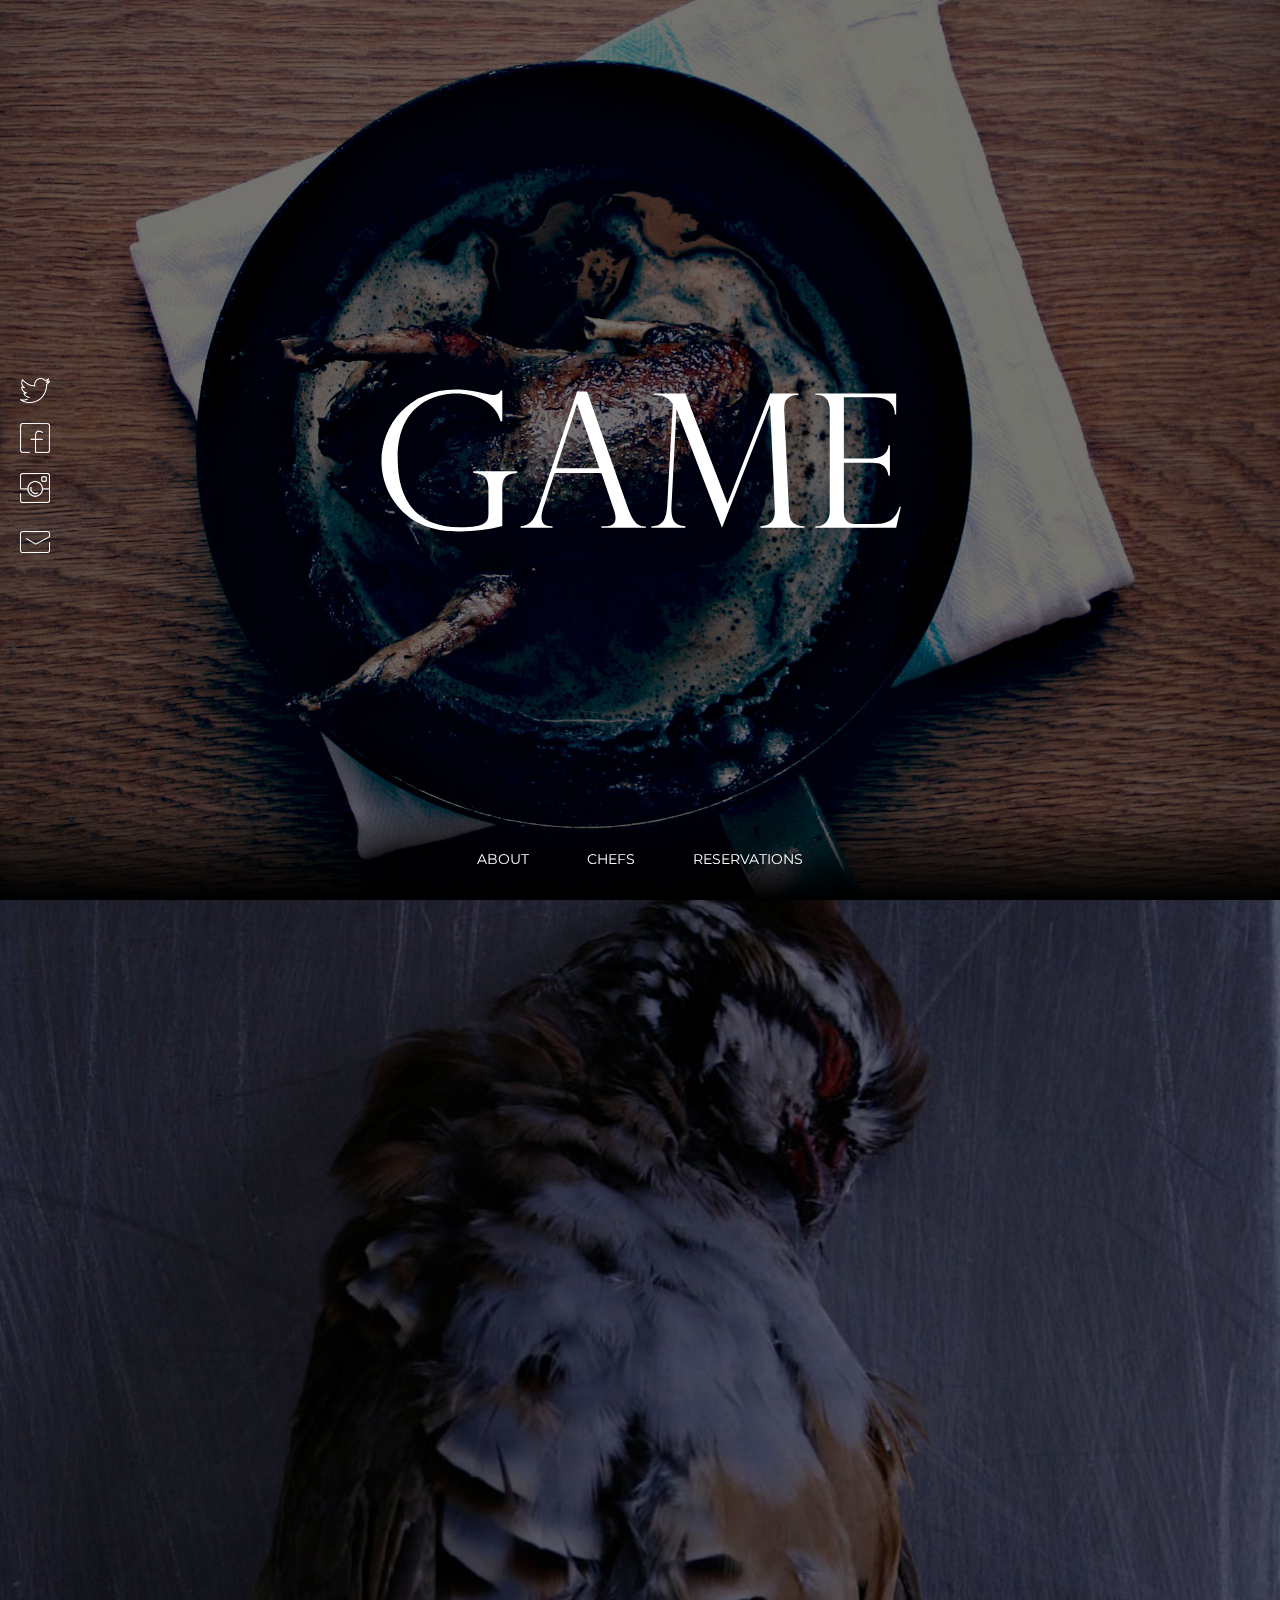
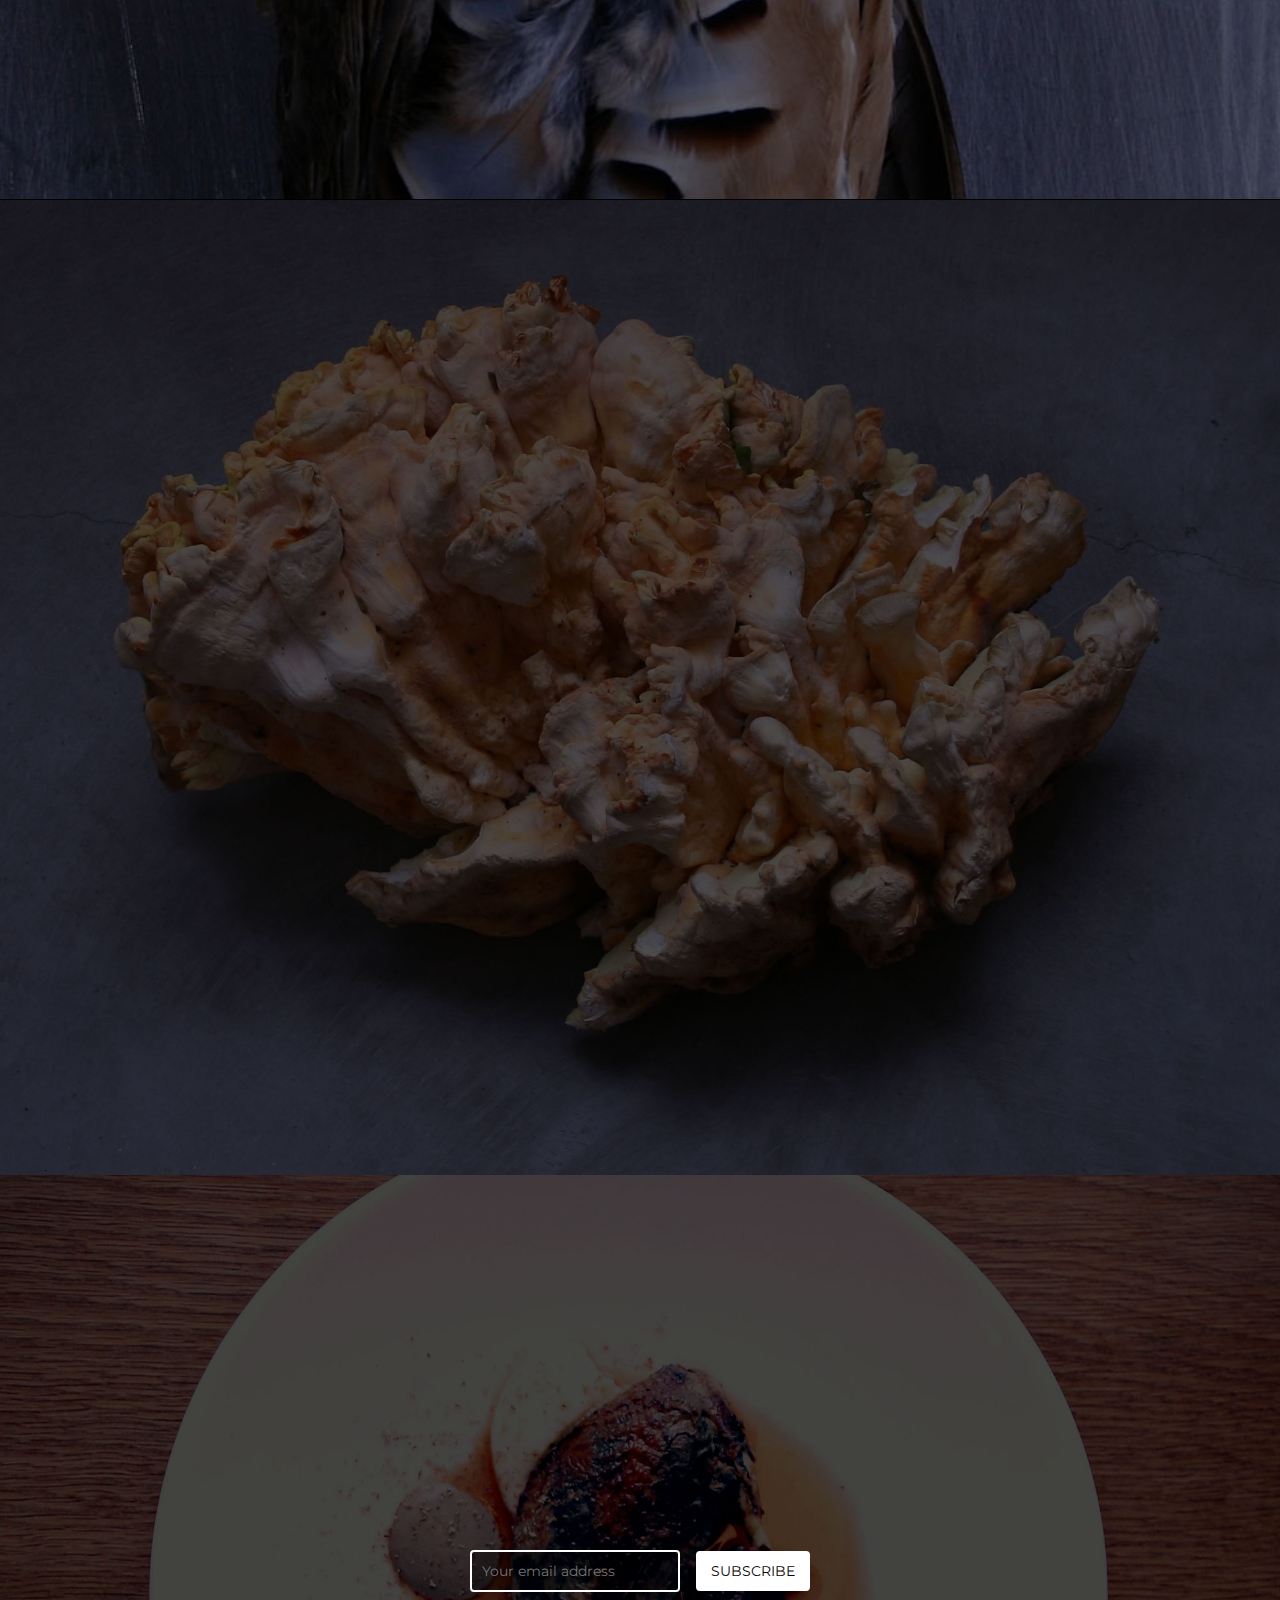
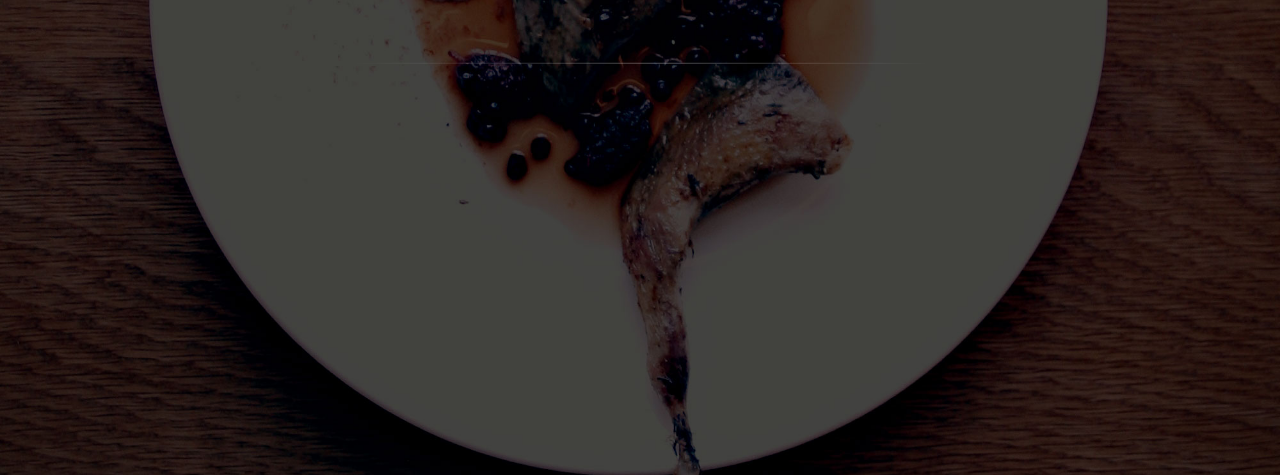
<file: index.html>
<!doctype html>
<html>
  <head>
    <meta charset="utf-8">

    <!-- Always force latest IE rendering engine or request Chrome Frame -->
    <meta content="IE=edge,chrome=1" http-equiv="X-UA-Compatible">

    <title>Game London</title>

    <link href='http://fonts.googleapis.com/css?family=Libre+Baskerville:400,700,400italic' rel='stylesheet' type='text/css'>
    <link href='http://fonts.googleapis.com/css?family=Montserrat:400,700' rel='stylesheet' type='text/css'>
    <meta name="viewport" content="width=device-width, user-scalable=no">
    <link href="/stylesheets/all.css" rel="stylesheet" type="text/css" />
    <script src="/javascripts/all.js" type="text/javascript"></script>
    <script>
     new WOW().init();
    </script>
  </head>

  <body class="index">
    <div class="nav-container">
  <aside class="nav">
    <a href="#about" class="scroll nav__item">About</a>
    <a href="#chefs" class="scroll nav__item">Chefs</a>
    <a href="#reservations" class="scroll nav__item">Reservations</a>
  </aside>
</div>

<aside class="social__nav wow fadeIn" data-wow-delay="1s">
  <a href="https://twitter.com/lyleslondon" class="social__nav__link">
    <img src="/images/Twitter.png" />
  </a>
  <a href="https://www.facebook.com/lyleslondon" class="social__nav__link">
    <img src="/images/Facebook.png" />
  </a>
  <a href="http://instagram.com/lyleslondon/" class="social__nav__link">
    <img src="/images/Instagram.png" />
  </a>
  <a href="mailto:freddie@lyleslondon.com" class="social__nav__link">
    <img src="/images/Email.png" />
  </a>
</aside>

<section class="fullscreen background slide--grouse" data-img-width="800" data-img-height="800" id="home">
    <div class="content-a">
        <div class="content-b">
            <img class="logo" src="/images/game-logo.svg" />
        </div>
    </div>
</section>

<section class="fullscreen background slide--grouse2" data-img-width="959" data-img-height="959" id="about">
    <div class="content-a">
        <div class="content-b">
            <p class="type-p wow fadeIn" data-wow-delay=".25s">
              On Friday 7th and Saturday 8th November 2014, Lyle’s is hosting GAME, an event comprising two dinners to celebrate British game season. We’re inviting a group of chefs from overseas to come and have the opportunity to cook with produce they’ve never had access to before. For diners, it’s a chance to experience some of the best international chefs bringing their own interpretation to British seasonal ingredients.
              <br><br>
              GAME is created by James Lowe, Brad McDonald and the team from Lyle’s.
            </p>
        </div>
    </div>
</section>

<div class="fullscreen background slide--shell" data-img-width="1000" data-img-height="1000" id="chefs">
    <div class="content-a">
        <div class="content-b">
          <p class="type-p wow fadeIn" data-wow-delay=".25s">
            Fredrik Berselius<br>
            Aska, NYC 
            <br><br>
            James Henry<br>
            Bones, Paris
            <br><br>
            James Lowe <br>
            Lyle’s, London
            <br><br>
            Thomas Lim <br>
            Goldie, Los Angeles
            <br><br>
            Brad McDonald<br>
            The Lockhart, London
            <br><br>
            Isaac McHale<br>
            The Clove Club, London
            <br><br>
            Pasi Petanen<br>
            Cafe Paci, Sydney
            <br><br>
            Jeremiah Stone<br>
            Contra, New York
            <br><br>
            Edgar Nunoz<br>
            Sud777, Mexico City
            <br><br>
            Junya Yamasaki<br>
            Koya, London
          </p>
        </div>
    </div>
</div>


<div class="fullscreen background slide--grouse3" data-img-width="1000" data-img-height="1000" id="reservations">
    <div class="content-a">
        <div class="content-b">
          <p class="type-p wow fadeIn" data-wow-delay=".25s">
            Friday 7th &amp; Saturday 8th November 2014  
            <br><br>Lyle’s <br>Tea Building, 56 Shoreditch High St, London&nbsp;E1 6JJ  
            <br><br>The ticket price is £125 per person. This includes a six course menu, wine and other drinks. To make a reservation call Lyle’s on +44(0)20 3011 1547 from 10.00-18.00.  Payment will be taken in advance. We can take parties of up to six people.
            <br><br>
            To receive more information about GAME and future Lyle’s events sign up to our newsletter:
            <form action="http://newsletters.alasdairmonk.com/t/r/s/ilkidku/" method="post">
              <input id="fieldEmail" name="cm-ilkidku-ilkidku" type="email" placeholder="Your email address" required />
              <button type="submit">Subscribe</button>
            </form>
          </p>
          <div class="hr">
            <img src="/images/hr.png" />
          </div>
          <p class="type-p type-p--narrow wow fadeIn" data-wow-delay=".25s">
            <br><br>
            We would like to thank Jameson Whiskey, Uber, Airbnb, Le Creuset and Braehead Foods for making this event happen with us.

            <br>
            <a href="http://thejamesonworks.com/" class="sponsor__link sponsor__link--jameson">
              <img src="/images/jameson.png" />
            </a>

            <a href="https://www.uber.com/cities/london" class="sponsor__link sponsor__link--uber">
              <img src="/images/uber.png" />
            </a>

            <a href="https://airbnb.com" class="sponsor__link sponsor__link--airbnb">
              <img src="/images/airbnb.png" />
            </a>

            <a href="http://www.lecreuset.co.uk" class="sponsor__link sponsor__link--lecreuset">
              <img src="/images/lecreuset.png" />
            </a>
            <br><br>
            <br>
            <div class="social__mobile">
              <a href="https://twitter.com/lyleslondon" class="social__link">
                <img src="/images/Twitter.png" />
              </a>
              <a href="https://www.facebook.com/lyleslondon" class="social__link">
                <img src="/images/Facebook.png" />
              </a>
              <a href="http://instagram.com/lyleslondon/" class="social__link">
                <img src="/images/Instagram.png" />
              </a>
              <a href="mailto:freddie@lyleslondon.com" class="social__link">
                <img src="/images/Email.png" />
              </a>
            </div>
          </p>
        </div>
    </div>
</div>


    <script type="text/javascript">
      var _gauges = _gauges || [];
      (function() {
        var t   = document.createElement('script');
        t.type  = 'text/javascript';
        t.async = true;
        t.id    = 'gauges-tracker';
        t.setAttribute('data-site-id', '54102a7ce32bb42c63006a04');
        t.src = '//secure.gaug.es/track.js';
        var s = document.getElementsByTagName('script')[0];
        s.parentNode.insertBefore(t, s);
      })();
    </script>
  </body>
</html>
</file>
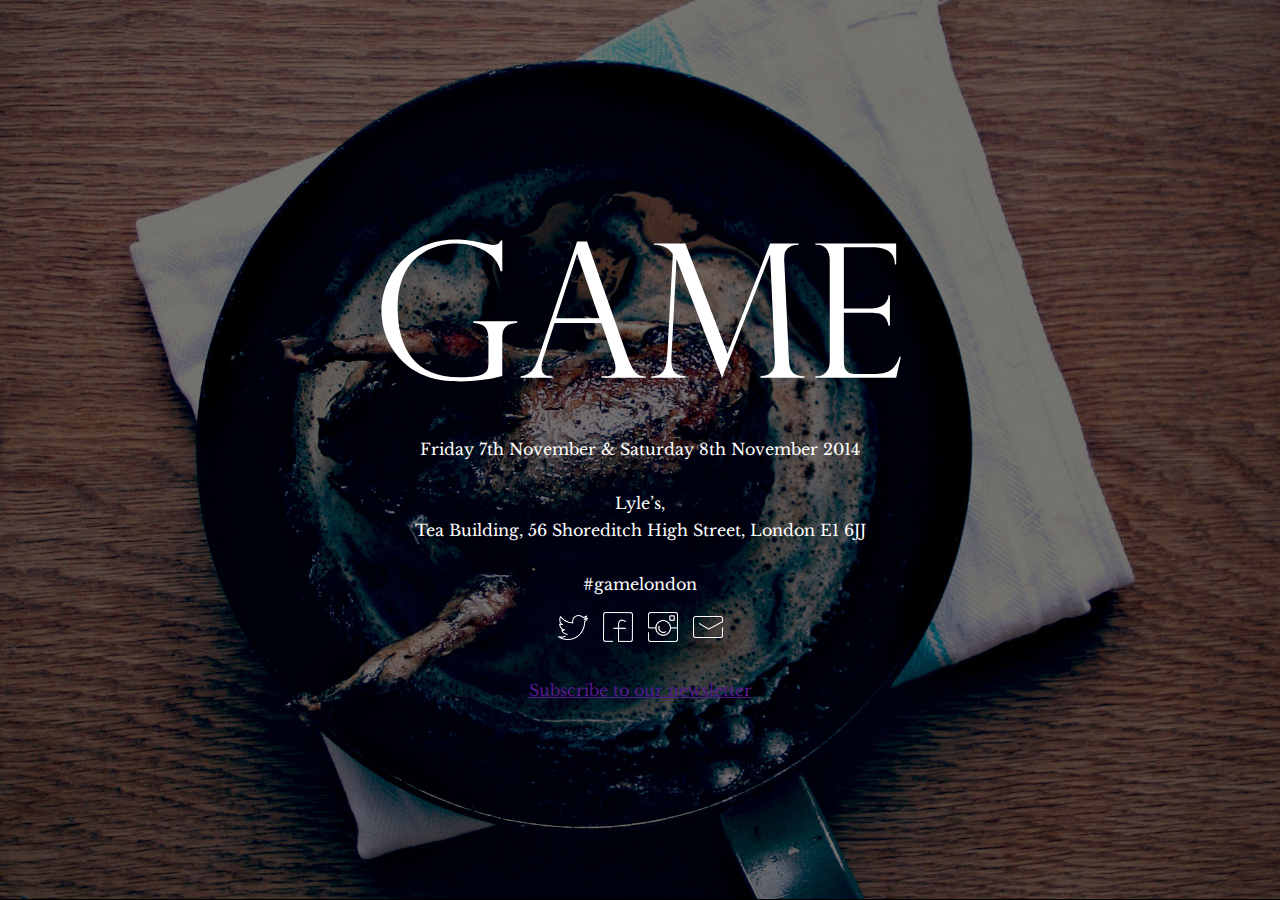
<file: index-holding.html>
<!doctype html>
<html>
  <head>
    <meta charset="utf-8">

    <!-- Always force latest IE rendering engine or request Chrome Frame -->
    <meta content="IE=edge,chrome=1" http-equiv="X-UA-Compatible">

    <title>Game London</title>

    <link href='http://fonts.googleapis.com/css?family=Libre+Baskerville:400,700,400italic' rel='stylesheet' type='text/css'>
    <link href='http://fonts.googleapis.com/css?family=Montserrat:400,700' rel='stylesheet' type='text/css'>
    <meta name="viewport" content="width=device-width, user-scalable=no">
    <link href="/stylesheets/all.css" rel="stylesheet" type="text/css" />
    <script src="/javascripts/all.js" type="text/javascript"></script>
    <script>
     new WOW().init();
    </script>
  </head>

  <body class="index-holding">
    <section class="fullscreen background slide--grouse" data-img-width="800" data-img-height="800">
    <div class="content-a">
        <div class="content-b">
          <img class="logo" src="/images/game-logo.svg" />

          <p class="type-p">
            Friday 7th November &amp; Saturday 8th November 2014
            <br><br>
            Lyle’s,<br>Tea Building, 56 Shoreditch High Street, London E1 6JJ
            <br><br>
            #gamelondon<br>
            <a href="https://twitter.com/lyleslondon" class="social__link">
              <img src="/images/Twitter.png" />
            </a>
            <a href="https://www.facebook.com/lyleslondon" class="social__link">
              <img src="/images/Facebook.png" />
            </a>
            <a href="http://instagram.com/lyleslondon/" class="social__link">
              <img src="/images/Instagram.png" />
            </a>
            <a href="mailto:freddie@lyleslondon.com" class="social__link">
              <img src="/images/Email.png" />
            </a>
            <br>
            <br>
            <a href="" class="createsend-button" data-listid="r/66/ACD/4E5/EA643B30B3730E18">Subscribe to our newsletter</a>

            <script type="text/javascript">(function () { var e = document.createElement('script'); e.type = 'text/javascript'; e.async = true; e.src = ('https:' == document.location.protocol ? 'https' : 'http') + '://btn.createsend1.com/js/sb.min.js?v=3'; e.className = 'createsend-script'; var s = document.getElementsByTagName('script')[0]; s.parentNode.insertBefore(e, s); })();</script>
          </p>
        </div>
    </div>
</section>

    <script type="text/javascript">
      var _gauges = _gauges || [];
      (function() {
        var t   = document.createElement('script');
        t.type  = 'text/javascript';
        t.async = true;
        t.id    = 'gauges-tracker';
        t.setAttribute('data-site-id', '54102a7ce32bb42c63006a04');
        t.src = '//secure.gaug.es/track.js';
        var s = document.getElementsByTagName('script')[0];
        s.parentNode.insertBefore(t, s);
      })();
    </script>
  </body>
</html>
</file>
<file: stylesheets/all.css>
@charset "UTF-8";/*! normalize.css v2.0.1 | MIT License | git.io/normalize */

/* ==========================================================================
   HTML5 display definitions
   ========================================================================== */

/*
 * Corrects `block` display not defined in IE 8/9.
 */


article,
aside,
details,
figcaption,
figure,
footer,
header,
hgroup,
nav,
section,
summary {
    display: block;
}

/*
 * Corrects `inline-block` display not defined in IE 8/9.
 */

audio,
canvas,
video {
    display: inline-block;
}

/*
 * Prevents modern browsers from displaying `audio` without controls.
 * Remove excess height in iOS 5 devices.
 */

audio:not([controls]) {
    display: none;
    height: 0;
}

/*
 * Addresses styling for `hidden` attribute not present in IE 8/9.
 */

[hidden] {
    display: none;
}

/* ==========================================================================
   Base
   ========================================================================== */

/*
 * 1. Sets default font family to sans-serif.
 * 2. Prevents iOS text size adjust after orientation change, without disabling
 *    user zoom.
 */

html {
    font-family: sans-serif; /* 1 */
    -webkit-text-size-adjust: 100%; /* 2 */
    -ms-text-size-adjust: 100%; /* 2 */
}

/*
 * Removes default margin.
 */

body {
    margin: 0;
}

/* ==========================================================================
   Links
   ========================================================================== */

/*
 * Addresses `outline` inconsistency between Chrome and other browsers.
 */

a:focus {
    outline: thin dotted;
}

/*
 * Improves readability when focused and also mouse hovered in all browsers.
 */

a:active,
a:hover {
    outline: 0;
}

/* ==========================================================================
   Typography
   ========================================================================== */

/*
 * Addresses `h1` font sizes within `section` and `article` in Firefox 4+,
 * Safari 5, and Chrome.
 */

h1 {
    font-size: 2em;
}

/*
 * Addresses styling not present in IE 8/9, Safari 5, and Chrome.
 */

abbr[title] {
    border-bottom: 1px dotted;
}

/*
 * Addresses style set to `bolder` in Firefox 4+, Safari 5, and Chrome.
 */

b,
strong {
    font-weight: bold;
}

/*
 * Addresses styling not present in Safari 5 and Chrome.
 */

dfn {
    font-style: italic;
}

/*
 * Addresses styling not present in IE 8/9.
 */

mark {
    background: #ff0;
    color: #000;
}


/*
 * Corrects font family set oddly in Safari 5 and Chrome.
 */

code,
kbd,
pre,
samp {
    font-family: monospace, serif;
    font-size: 1em;
}

/*
 * Improves readability of pre-formatted text in all browsers.
 */

pre {
    white-space: pre;
    white-space: pre-wrap;
    word-wrap: break-word;
}

/*
 * Sets consistent quote types.
 */

q {
    quotes: "\201C" "\201D" "\2018" "\2019";
}

/*
 * Addresses inconsistent and variable font size in all browsers.
 */

small {
    font-size: 80%;
}

/*
 * Prevents `sub` and `sup` affecting `line-height` in all browsers.
 */

sub,
sup {
    font-size: 75%;
    line-height: 0;
    position: relative;
    vertical-align: baseline;
}

sup {
    top: -0.5em;
}

sub {
    bottom: -0.25em;
}

/* ==========================================================================
   Embedded content
   ========================================================================== */

/*
 * Removes border when inside `a` element in IE 8/9.
 */

img {
    border: 0;
}

/*
 * Corrects overflow displayed oddly in IE 9.
 */

svg:not(:root) {
    overflow: hidden;
}

/* ==========================================================================
   Figures
   ========================================================================== */

/*
 * Addresses margin not present in IE 8/9 and Safari 5.
 */

figure {
    margin: 0;
}

/* ==========================================================================
   Forms
   ========================================================================== */

/*
 * Define consistent border, margin, and padding.
 */

fieldset {
    border: 1px solid #c0c0c0;
    margin: 0 2px;
    padding: 0.35em 0.625em 0.75em;
}

/*
 * 1. Corrects color not being inherited in IE 8/9.
 * 2. Remove padding so people aren't caught out if they zero out fieldsets.
 */

legend {
    border: 0; /* 1 */
    padding: 0; /* 2 */
}

/*
 * 1. Corrects font family not being inherited in all browsers.
 * 2. Corrects font size not being inherited in all browsers.
 * 3. Addresses margins set differently in Firefox 4+, Safari 5, and Chrome
 */

button,
input,
select,
textarea {
    font-family: inherit; /* 1 */
    font-size: 100%; /* 2 */
    margin: 0; /* 3 */
}

/*
 * Addresses Firefox 4+ setting `line-height` on `input` using `!important` in
 * the UA stylesheet.
 */

button,
input {
    line-height: normal;
}

/*
 * 1. Avoid the WebKit bug in Android 4.0.* where (2) destroys native `audio`
 *    and `video` controls.
 * 2. Corrects inability to style clickable `input` types in iOS.
 * 3. Improves usability and consistency of cursor style between image-type
 *    `input` and others.
 */

button,
html input[type="button"], /* 1 */
input[type="reset"],
input[type="submit"] {
    -webkit-appearance: button; /* 2 */
    cursor: pointer; /* 3 */
}

/*
 * Re-set default cursor for disabled elements.
 */

button[disabled],
input[disabled] {
    cursor: default;
}

/*
 * 1. Addresses box sizing set to `content-box` in IE 8/9.
 * 2. Removes excess padding in IE 8/9.
 */

input[type="checkbox"],
input[type="radio"] {
    box-sizing: border-box; /* 1 */
    padding: 0; /* 2 */
}

/*
 * 1. Addresses `appearance` set to `searchfield` in Safari 5 and Chrome.
 * 2. Addresses `box-sizing` set to `border-box` in Safari 5 and Chrome
 *    (include `-moz` to future-proof).
 */

input[type="search"] {
    -webkit-appearance: textfield; /* 1 */
    -moz-box-sizing: content-box;
    -webkit-box-sizing: content-box; /* 2 */
    box-sizing: content-box;
}

/*
 * Removes inner padding and search cancel button in Safari 5 and Chrome
 * on OS X.
 */

input[type="search"]::-webkit-search-cancel-button,
input[type="search"]::-webkit-search-decoration {
    -webkit-appearance: none;
}

/*
 * Removes inner padding and border in Firefox 4+.
 */

button::-moz-focus-inner,
input::-moz-focus-inner {
    border: 0;
    padding: 0;
}

/*
 * 1. Removes default vertical scrollbar in IE 8/9.
 * 2. Improves readability and alignment in all browsers.
 */

textarea {
    overflow: auto; /* 1 */
    vertical-align: top; /* 2 */
}

/* ==========================================================================
   Tables
   ========================================================================== */

/*
 * Remove most spacing between table cells.
 */

table {
    border-collapse: collapse;
    border-spacing: 0;
}
/* background setup */

.background {
    background-repeat:no-repeat;
    /* custom background-position */
    background-position:50% 50%;
    /* ie8- graceful degradation */
    background-position:50% 50%\9 !important;
    background-color: #000;
}

/* fullscreen setup */
html, body {
    /* give this to all tags from html to .fullscreen */
    height:100%;
}
.fullscreen,
.content-a {
    width:100%;
    min-height:100%;
}
.not-fullscreen,
.not-fullscreen .content-a,
.fullscreen.not-overflow,
.fullscreen.not-overflow .content-a {
    height:100%;
    overflow:hidden;
}

/* content centering styles */
.content-a {
  display:table;
}
.content-b {
  display:table-cell;
  position:relative;
  vertical-align:middle;
  text-align:center;
  padding: 80px 0;
}

/* visual styles */
body{
  margin:0;
  font-family:sans-serif;
  font-size:28px;
  line-height:100px;
  color:#ffffff;
  text-align:center;
}
section {
  background:#000;
  border-bottom: 1px solid black;
}
.not-fullscreen {
    height:50%;
}
/* line 1, /Users/alasdairmonk/Sites/game/source/stylesheets/slide.scss */
.slide {
  background-color: #000; }

/* line 5, /Users/alasdairmonk/Sites/game/source/stylesheets/slide.scss */
.slide--grouse {
  background-image: url("/images/slide1.jpg"); }

/* line 9, /Users/alasdairmonk/Sites/game/source/stylesheets/slide.scss */
.slide--grouse2 {
  background-image: url("/images/slide2.jpg"); }

/* line 13, /Users/alasdairmonk/Sites/game/source/stylesheets/slide.scss */
.slide--shell {
  background-image: url("/images/slide3.jpg"); }

/* line 17, /Users/alasdairmonk/Sites/game/source/stylesheets/slide.scss */
.slide--grouse3 {
  background-image: url("/images/slide4.jpg"); }
/* line 1, /Users/alasdairmonk/Sites/game/source/stylesheets/type.scss */
.type-p {
  font-family: 'Libre Baskerville', serif;
  line-height: 27px;
  max-width: 800px;
  font-size: 16px;
  margin: 0 auto;
  -webkit-font-smoothing: antialiased;
  margin-bottom: 32px; }

/* line 11, /Users/alasdairmonk/Sites/game/source/stylesheets/type.scss */
.type-p--narrow {
  max-width: 600px; }

/* line 15, /Users/alasdairmonk/Sites/game/source/stylesheets/type.scss */
.type--quote {
  font-style: italic; }

@media only screen and (max-width: 800px) {
  /* line 20, /Users/alasdairmonk/Sites/game/source/stylesheets/type.scss */
  .type-p {
    line-height: 22px;
    font-size: 14px;
    padding: 0px 20px;
    margin-top: 40px; }
    /* line 26, /Users/alasdairmonk/Sites/game/source/stylesheets/type.scss */
    .type-p a {
      color: #fff; } }

/*!
Animate.css - http://daneden.me/animate
Licensed under the MIT license - http://opensource.org/licenses/MIT

Copyright (c) 2014 Daniel Eden
*/

.animated {
  -webkit-animation-duration: 1s;
          animation-duration: 1s;
  -webkit-animation-fill-mode: both;
          animation-fill-mode: both;
}

.animated.infinite {
  -webkit-animation-iteration-count: infinite;
          animation-iteration-count: infinite;
}

.animated.hinge {
  -webkit-animation-duration: 2s;
          animation-duration: 2s;
}

@-webkit-keyframes bounce {
  0%, 20%, 53%, 80%, 100% {
    -webkit-transition-timing-function: cubic-bezier(0.215, 0.610, 0.355, 1.000);
            transition-timing-function: cubic-bezier(0.215, 0.610, 0.355, 1.000);
    -webkit-transform: translate3d(0,0,0);
            transform: translate3d(0,0,0);
  }

  40%, 43% {
    -webkit-transition-timing-function: cubic-bezier(0.755, 0.050, 0.855, 0.060);
            transition-timing-function: cubic-bezier(0.755, 0.050, 0.855, 0.060);
    -webkit-transform: translate3d(0, -30px, 0);
            transform: translate3d(0, -30px, 0);
  }

  70% {
    -webkit-transition-timing-function: cubic-bezier(0.755, 0.050, 0.855, 0.060);
            transition-timing-function: cubic-bezier(0.755, 0.050, 0.855, 0.060);
    -webkit-transform: translate3d(0, -15px, 0);
            transform: translate3d(0, -15px, 0);
  }

  90% {
    -webkit-transform: translate3d(0,-4px,0);
            transform: translate3d(0,-4px,0);
  }
}

@keyframes bounce {
  0%, 20%, 53%, 80%, 100% {
    -webkit-transition-timing-function: cubic-bezier(0.215, 0.610, 0.355, 1.000);
            transition-timing-function: cubic-bezier(0.215, 0.610, 0.355, 1.000);
    -webkit-transform: translate3d(0,0,0);
            transform: translate3d(0,0,0);
  }

  40%, 43% {
    -webkit-transition-timing-function: cubic-bezier(0.755, 0.050, 0.855, 0.060);
            transition-timing-function: cubic-bezier(0.755, 0.050, 0.855, 0.060);
    -webkit-transform: translate3d(0, -30px, 0);
            transform: translate3d(0, -30px, 0);
  }

  70% {
    -webkit-transition-timing-function: cubic-bezier(0.755, 0.050, 0.855, 0.060);
            transition-timing-function: cubic-bezier(0.755, 0.050, 0.855, 0.060);
    -webkit-transform: translate3d(0, -15px, 0);
            transform: translate3d(0, -15px, 0);
  }

  90% {
    -webkit-transform: translate3d(0,-4px,0);
            transform: translate3d(0,-4px,0);
  }
}

.bounce {
  -webkit-animation-name: bounce;
          animation-name: bounce;
  -webkit-transform-origin: center bottom;
      -ms-transform-origin: center bottom;
          transform-origin: center bottom;
}

@-webkit-keyframes flash {
  0%, 50%, 100% {
    opacity: 1;
  }

  25%, 75% {
    opacity: 0;
  }
}

@keyframes flash {
  0%, 50%, 100% {
    opacity: 1;
  }

  25%, 75% {
    opacity: 0;
  }
}

.flash {
  -webkit-animation-name: flash;
          animation-name: flash;
}

/* originally authored by Nick Pettit - https://github.com/nickpettit/glide */

@-webkit-keyframes pulse {
  0% {
    -webkit-transform: scale3d(1, 1, 1);
            transform: scale3d(1, 1, 1);
  }

  50% {
    -webkit-transform: scale3d(1.05, 1.05, 1.05);
            transform: scale3d(1.05, 1.05, 1.05);
  }

  100% {
    -webkit-transform: scale3d(1, 1, 1);
            transform: scale3d(1, 1, 1);
  }
}

@keyframes pulse {
  0% {
    -webkit-transform: scale3d(1, 1, 1);
            transform: scale3d(1, 1, 1);
  }

  50% {
    -webkit-transform: scale3d(1.05, 1.05, 1.05);
            transform: scale3d(1.05, 1.05, 1.05);
  }

  100% {
    -webkit-transform: scale3d(1, 1, 1);
            transform: scale3d(1, 1, 1);
  }
}

.pulse {
  -webkit-animation-name: pulse;
          animation-name: pulse;
}

@-webkit-keyframes rubberBand {
  0% {
    -webkit-transform: scale3d(1, 1, 1);
            transform: scale3d(1, 1, 1);
  }

  30% {
    -webkit-transform: scale3d(1.25, 0.75, 1);
            transform: scale3d(1.25, 0.75, 1);
  }

  40% {
    -webkit-transform: scale3d(0.75, 1.25, 1);
            transform: scale3d(0.75, 1.25, 1);
  }

  50% {
    -webkit-transform: scale3d(1.15, 0.85, 1);
            transform: scale3d(1.15, 0.85, 1);
  }

  65% {
    -webkit-transform: scale3d(.95, 1.05, 1);
            transform: scale3d(.95, 1.05, 1);
  }

  75% {
    -webkit-transform: scale3d(1.05, .95, 1);
            transform: scale3d(1.05, .95, 1);
  }

  100% {
    -webkit-transform: scale3d(1, 1, 1);
            transform: scale3d(1, 1, 1);
  }
}

@keyframes rubberBand {
  0% {
    -webkit-transform: scale3d(1, 1, 1);
            transform: scale3d(1, 1, 1);
  }

  30% {
    -webkit-transform: scale3d(1.25, 0.75, 1);
            transform: scale3d(1.25, 0.75, 1);
  }

  40% {
    -webkit-transform: scale3d(0.75, 1.25, 1);
            transform: scale3d(0.75, 1.25, 1);
  }

  50% {
    -webkit-transform: scale3d(1.15, 0.85, 1);
            transform: scale3d(1.15, 0.85, 1);
  }

  65% {
    -webkit-transform: scale3d(.95, 1.05, 1);
            transform: scale3d(.95, 1.05, 1);
  }

  75% {
    -webkit-transform: scale3d(1.05, .95, 1);
            transform: scale3d(1.05, .95, 1);
  }

  100% {
    -webkit-transform: scale3d(1, 1, 1);
            transform: scale3d(1, 1, 1);
  }
}

.rubberBand {
  -webkit-animation-name: rubberBand;
          animation-name: rubberBand;
}

@-webkit-keyframes shake {
  0%, 100% {
    -webkit-transform: translate3d(0, 0, 0);
            transform: translate3d(0, 0, 0);
  }

  10%, 30%, 50%, 70%, 90% {
    -webkit-transform: translate3d(-10px, 0, 0);
            transform: translate3d(-10px, 0, 0);
  }

  20%, 40%, 60%, 80% {
    -webkit-transform: translate3d(10px, 0, 0);
            transform: translate3d(10px, 0, 0);
  }
}

@keyframes shake {
  0%, 100% {
    -webkit-transform: translate3d(0, 0, 0);
            transform: translate3d(0, 0, 0);
  }

  10%, 30%, 50%, 70%, 90% {
    -webkit-transform: translate3d(-10px, 0, 0);
            transform: translate3d(-10px, 0, 0);
  }

  20%, 40%, 60%, 80% {
    -webkit-transform: translate3d(10px, 0, 0);
            transform: translate3d(10px, 0, 0);
  }
}

.shake {
  -webkit-animation-name: shake;
          animation-name: shake;
}

@-webkit-keyframes swing {
  20% {
    -webkit-transform: rotate3d(0, 0, 1, 15deg);
            transform: rotate3d(0, 0, 1, 15deg);
  }

  40% {
    -webkit-transform: rotate3d(0, 0, 1, -10deg);
            transform: rotate3d(0, 0, 1, -10deg);
  }

  60% {
    -webkit-transform: rotate3d(0, 0, 1, 5deg);
            transform: rotate3d(0, 0, 1, 5deg);
  }

  80% {
    -webkit-transform: rotate3d(0, 0, 1, -5deg);
            transform: rotate3d(0, 0, 1, -5deg);
  }

  100% {
    -webkit-transform: rotate3d(0, 0, 1, 0deg);
            transform: rotate3d(0, 0, 1, 0deg);
  }
}

@keyframes swing {
  20% {
    -webkit-transform: rotate3d(0, 0, 1, 15deg);
            transform: rotate3d(0, 0, 1, 15deg);
  }

  40% {
    -webkit-transform: rotate3d(0, 0, 1, -10deg);
            transform: rotate3d(0, 0, 1, -10deg);
  }

  60% {
    -webkit-transform: rotate3d(0, 0, 1, 5deg);
            transform: rotate3d(0, 0, 1, 5deg);
  }

  80% {
    -webkit-transform: rotate3d(0, 0, 1, -5deg);
            transform: rotate3d(0, 0, 1, -5deg);
  }

  100% {
    -webkit-transform: rotate3d(0, 0, 1, 0deg);
            transform: rotate3d(0, 0, 1, 0deg);
  }
}

.swing {
  -webkit-transform-origin: top center;
      -ms-transform-origin: top center;
          transform-origin: top center;
  -webkit-animation-name: swing;
          animation-name: swing;
}

@-webkit-keyframes tada {
  0% {
    -webkit-transform: scale3d(1, 1, 1);
            transform: scale3d(1, 1, 1);
  }

  10%, 20% {
    -webkit-transform: scale3d(.9, .9, .9) rotate3d(0, 0, 1, -3deg);
            transform: scale3d(.9, .9, .9) rotate3d(0, 0, 1, -3deg);
  }

  30%, 50%, 70%, 90% {
    -webkit-transform: scale3d(1.1, 1.1, 1.1) rotate3d(0, 0, 1, 3deg);
            transform: scale3d(1.1, 1.1, 1.1) rotate3d(0, 0, 1, 3deg);
  }

  40%, 60%, 80% {
    -webkit-transform: scale3d(1.1, 1.1, 1.1) rotate3d(0, 0, 1, -3deg);
            transform: scale3d(1.1, 1.1, 1.1) rotate3d(0, 0, 1, -3deg);
  }

  100% {
    -webkit-transform: scale3d(1, 1, 1);
            transform: scale3d(1, 1, 1);
  }
}

@keyframes tada {
  0% {
    -webkit-transform: scale3d(1, 1, 1);
            transform: scale3d(1, 1, 1);
  }

  10%, 20% {
    -webkit-transform: scale3d(.9, .9, .9) rotate3d(0, 0, 1, -3deg);
            transform: scale3d(.9, .9, .9) rotate3d(0, 0, 1, -3deg);
  }

  30%, 50%, 70%, 90% {
    -webkit-transform: scale3d(1.1, 1.1, 1.1) rotate3d(0, 0, 1, 3deg);
            transform: scale3d(1.1, 1.1, 1.1) rotate3d(0, 0, 1, 3deg);
  }

  40%, 60%, 80% {
    -webkit-transform: scale3d(1.1, 1.1, 1.1) rotate3d(0, 0, 1, -3deg);
            transform: scale3d(1.1, 1.1, 1.1) rotate3d(0, 0, 1, -3deg);
  }

  100% {
    -webkit-transform: scale3d(1, 1, 1);
            transform: scale3d(1, 1, 1);
  }
}

.tada {
  -webkit-animation-name: tada;
          animation-name: tada;
}

/* originally authored by Nick Pettit - https://github.com/nickpettit/glide */

@-webkit-keyframes wobble {
  0% {
    -webkit-transform: none;
            transform: none;
  }

  15% {
    -webkit-transform: translate3d(-25%, 0, 0) rotate3d(0, 0, 1, -5deg);
            transform: translate3d(-25%, 0, 0) rotate3d(0, 0, 1, -5deg);
  }

  30% {
    -webkit-transform: translate3d(20%, 0, 0) rotate3d(0, 0, 1, 3deg);
            transform: translate3d(20%, 0, 0) rotate3d(0, 0, 1, 3deg);
  }

  45% {
    -webkit-transform: translate3d(-15%, 0, 0) rotate3d(0, 0, 1, -3deg);
            transform: translate3d(-15%, 0, 0) rotate3d(0, 0, 1, -3deg);
  }

  60% {
    -webkit-transform: translate3d(10%, 0, 0) rotate3d(0, 0, 1, 2deg);
            transform: translate3d(10%, 0, 0) rotate3d(0, 0, 1, 2deg);
  }

  75% {
    -webkit-transform: translate3d(-5%, 0, 0) rotate3d(0, 0, 1, -1deg);
            transform: translate3d(-5%, 0, 0) rotate3d(0, 0, 1, -1deg);
  }

  100% {
    -webkit-transform: none;
            transform: none;
  }
}

@keyframes wobble {
  0% {
    -webkit-transform: none;
            transform: none;
  }

  15% {
    -webkit-transform: translate3d(-25%, 0, 0) rotate3d(0, 0, 1, -5deg);
            transform: translate3d(-25%, 0, 0) rotate3d(0, 0, 1, -5deg);
  }

  30% {
    -webkit-transform: translate3d(20%, 0, 0) rotate3d(0, 0, 1, 3deg);
            transform: translate3d(20%, 0, 0) rotate3d(0, 0, 1, 3deg);
  }

  45% {
    -webkit-transform: translate3d(-15%, 0, 0) rotate3d(0, 0, 1, -3deg);
            transform: translate3d(-15%, 0, 0) rotate3d(0, 0, 1, -3deg);
  }

  60% {
    -webkit-transform: translate3d(10%, 0, 0) rotate3d(0, 0, 1, 2deg);
            transform: translate3d(10%, 0, 0) rotate3d(0, 0, 1, 2deg);
  }

  75% {
    -webkit-transform: translate3d(-5%, 0, 0) rotate3d(0, 0, 1, -1deg);
            transform: translate3d(-5%, 0, 0) rotate3d(0, 0, 1, -1deg);
  }

  100% {
    -webkit-transform: none;
            transform: none;
  }
}

.wobble {
  -webkit-animation-name: wobble;
          animation-name: wobble;
}

@-webkit-keyframes bounceIn {
  0%, 20%, 40%, 60%, 80%, 100% {
    -webkit-transition-timing-function: cubic-bezier(0.215, 0.610, 0.355, 1.000);
            transition-timing-function: cubic-bezier(0.215, 0.610, 0.355, 1.000);
  }

  0% {
    opacity: 0;
    -webkit-transform: scale3d(.3, .3, .3);
            transform: scale3d(.3, .3, .3);
  }

  20% {
    -webkit-transform: scale3d(1.1, 1.1, 1.1);
            transform: scale3d(1.1, 1.1, 1.1);
  }

  40% {
    -webkit-transform: scale3d(.9, .9, .9);
            transform: scale3d(.9, .9, .9);
  }

  60% {
    opacity: 1;
    -webkit-transform: scale3d(1.03, 1.03, 1.03);
            transform: scale3d(1.03, 1.03, 1.03);
  }

  80% {
    -webkit-transform: scale3d(.97, .97, .97);
            transform: scale3d(.97, .97, .97);
  }

  100% {
    opacity: 1;
    -webkit-transform: scale3d(1, 1, 1);
            transform: scale3d(1, 1, 1);
  }
}

@keyframes bounceIn {
  0%, 20%, 40%, 60%, 80%, 100% {
    -webkit-transition-timing-function: cubic-bezier(0.215, 0.610, 0.355, 1.000);
            transition-timing-function: cubic-bezier(0.215, 0.610, 0.355, 1.000);
  }

  0% {
    opacity: 0;
    -webkit-transform: scale3d(.3, .3, .3);
            transform: scale3d(.3, .3, .3);
  }

  20% {
    -webkit-transform: scale3d(1.1, 1.1, 1.1);
            transform: scale3d(1.1, 1.1, 1.1);
  }

  40% {
    -webkit-transform: scale3d(.9, .9, .9);
            transform: scale3d(.9, .9, .9);
  }

  60% {
    opacity: 1;
    -webkit-transform: scale3d(1.03, 1.03, 1.03);
            transform: scale3d(1.03, 1.03, 1.03);
  }

  80% {
    -webkit-transform: scale3d(.97, .97, .97);
            transform: scale3d(.97, .97, .97);
  }

  100% {
    opacity: 1;
    -webkit-transform: scale3d(1, 1, 1);
            transform: scale3d(1, 1, 1);
  }
}

.bounceIn {
  -webkit-animation-name: bounceIn;
          animation-name: bounceIn;
  -webkit-animation-duration: .75s;
          animation-duration: .75s;
}

@-webkit-keyframes bounceInDown {
  0%, 60%, 75%, 90%, 100% {
    -webkit-transition-timing-function: cubic-bezier(0.215, 0.610, 0.355, 1.000);
            transition-timing-function: cubic-bezier(0.215, 0.610, 0.355, 1.000);
  }

  0% {
    opacity: 0;
    -webkit-transform: translate3d(0, -3000px, 0);
            transform: translate3d(0, -3000px, 0);
  }

  60% {
    opacity: 1;
    -webkit-transform: translate3d(0, 25px, 0);
            transform: translate3d(0, 25px, 0);
  }

  75% {
    -webkit-transform: translate3d(0, -10px, 0);
            transform: translate3d(0, -10px, 0);
  }

  90% {
    -webkit-transform: translate3d(0, 5px, 0);
            transform: translate3d(0, 5px, 0);
  }

  100% {
    -webkit-transform: none;
            transform: none;
  }
}

@keyframes bounceInDown {
  0%, 60%, 75%, 90%, 100% {
    -webkit-transition-timing-function: cubic-bezier(0.215, 0.610, 0.355, 1.000);
            transition-timing-function: cubic-bezier(0.215, 0.610, 0.355, 1.000);
  }

  0% {
    opacity: 0;
    -webkit-transform: translate3d(0, -3000px, 0);
            transform: translate3d(0, -3000px, 0);
  }

  60% {
    opacity: 1;
    -webkit-transform: translate3d(0, 25px, 0);
            transform: translate3d(0, 25px, 0);
  }

  75% {
    -webkit-transform: translate3d(0, -10px, 0);
            transform: translate3d(0, -10px, 0);
  }

  90% {
    -webkit-transform: translate3d(0, 5px, 0);
            transform: translate3d(0, 5px, 0);
  }

  100% {
    -webkit-transform: none;
            transform: none;
  }
}

.bounceInDown {
  -webkit-animation-name: bounceInDown;
          animation-name: bounceInDown;
}

@-webkit-keyframes bounceInLeft {
  0%, 60%, 75%, 90%, 100% {
    -webkit-transition-timing-function: cubic-bezier(0.215, 0.610, 0.355, 1.000);
            transition-timing-function: cubic-bezier(0.215, 0.610, 0.355, 1.000);
  }

  0% {
    opacity: 0;
    -webkit-transform: translate3d(-3000px, 0, 0);
            transform: translate3d(-3000px, 0, 0);
  }

  60% {
    opacity: 1;
    -webkit-transform: translate3d(25px, 0, 0);
            transform: translate3d(25px, 0, 0);
  }

  75% {
    -webkit-transform: translate3d(-10px, 0, 0);
            transform: translate3d(-10px, 0, 0);
  }

  90% {
    -webkit-transform: translate3d(5px, 0, 0);
            transform: translate3d(5px, 0, 0);
  }

  100% {
    -webkit-transform: none;
            transform: none;
  }
}

@keyframes bounceInLeft {
  0%, 60%, 75%, 90%, 100% {
    -webkit-transition-timing-function: cubic-bezier(0.215, 0.610, 0.355, 1.000);
            transition-timing-function: cubic-bezier(0.215, 0.610, 0.355, 1.000);
  }

  0% {
    opacity: 0;
    -webkit-transform: translate3d(-3000px, 0, 0);
            transform: translate3d(-3000px, 0, 0);
  }

  60% {
    opacity: 1;
    -webkit-transform: translate3d(25px, 0, 0);
            transform: translate3d(25px, 0, 0);
  }

  75% {
    -webkit-transform: translate3d(-10px, 0, 0);
            transform: translate3d(-10px, 0, 0);
  }

  90% {
    -webkit-transform: translate3d(5px, 0, 0);
            transform: translate3d(5px, 0, 0);
  }

  100% {
    -webkit-transform: none;
            transform: none;
  }
}

.bounceInLeft {
  -webkit-animation-name: bounceInLeft;
          animation-name: bounceInLeft;
}

@-webkit-keyframes bounceInRight {
  0%, 60%, 75%, 90%, 100% {
    -webkit-transition-timing-function: cubic-bezier(0.215, 0.610, 0.355, 1.000);
            transition-timing-function: cubic-bezier(0.215, 0.610, 0.355, 1.000);
  }

  0% {
    opacity: 0;
    -webkit-transform: translate3d(3000px, 0, 0);
            transform: translate3d(3000px, 0, 0);
  }

  60% {
    opacity: 1;
    -webkit-transform: translate3d(-25px, 0, 0);
            transform: translate3d(-25px, 0, 0);
  }

  75% {
    -webkit-transform: translate3d(10px, 0, 0);
            transform: translate3d(10px, 0, 0);
  }

  90% {
    -webkit-transform: translate3d(-5px, 0, 0);
            transform: translate3d(-5px, 0, 0);
  }

  100% {
    -webkit-transform: none;
            transform: none;
  }
}

@keyframes bounceInRight {
  0%, 60%, 75%, 90%, 100% {
    -webkit-transition-timing-function: cubic-bezier(0.215, 0.610, 0.355, 1.000);
            transition-timing-function: cubic-bezier(0.215, 0.610, 0.355, 1.000);
  }

  0% {
    opacity: 0;
    -webkit-transform: translate3d(3000px, 0, 0);
            transform: translate3d(3000px, 0, 0);
  }

  60% {
    opacity: 1;
    -webkit-transform: translate3d(-25px, 0, 0);
            transform: translate3d(-25px, 0, 0);
  }

  75% {
    -webkit-transform: translate3d(10px, 0, 0);
            transform: translate3d(10px, 0, 0);
  }

  90% {
    -webkit-transform: translate3d(-5px, 0, 0);
            transform: translate3d(-5px, 0, 0);
  }

  100% {
    -webkit-transform: none;
            transform: none;
  }
}

.bounceInRight {
  -webkit-animation-name: bounceInRight;
          animation-name: bounceInRight;
}

@-webkit-keyframes bounceInUp {
  0%, 60%, 75%, 90%, 100% {
    -webkit-transition-timing-function: cubic-bezier(0.215, 0.610, 0.355, 1.000);
            transition-timing-function: cubic-bezier(0.215, 0.610, 0.355, 1.000);
  }

  0% {
    opacity: 0;
    -webkit-transform: translate3d(0, 3000px, 0);
            transform: translate3d(0, 3000px, 0);
  }

  60% {
    opacity: 1;
    -webkit-transform: translate3d(0, -20px, 0);
            transform: translate3d(0, -20px, 0);
  }

  75% {
    -webkit-transform: translate3d(0, 10px, 0);
            transform: translate3d(0, 10px, 0);
  }

  90% {
    -webkit-transform: translate3d(0, -5px, 0);
            transform: translate3d(0, -5px, 0);
  }

  100% {
    -webkit-transform: translate3d(0, 0, 0);
            transform: translate3d(0, 0, 0);
  }
}

@keyframes bounceInUp {
  0%, 60%, 75%, 90%, 100% {
    -webkit-transition-timing-function: cubic-bezier(0.215, 0.610, 0.355, 1.000);
            transition-timing-function: cubic-bezier(0.215, 0.610, 0.355, 1.000);
  }

  0% {
    opacity: 0;
    -webkit-transform: translate3d(0, 3000px, 0);
            transform: translate3d(0, 3000px, 0);
  }

  60% {
    opacity: 1;
    -webkit-transform: translate3d(0, -20px, 0);
            transform: translate3d(0, -20px, 0);
  }

  75% {
    -webkit-transform: translate3d(0, 10px, 0);
            transform: translate3d(0, 10px, 0);
  }

  90% {
    -webkit-transform: translate3d(0, -5px, 0);
            transform: translate3d(0, -5px, 0);
  }

  100% {
    -webkit-transform: translate3d(0, 0, 0);
            transform: translate3d(0, 0, 0);
  }
}

.bounceInUp {
  -webkit-animation-name: bounceInUp;
          animation-name: bounceInUp;
}

@-webkit-keyframes bounceOut {
  20% {
    -webkit-transform: scale3d(.9, .9, .9);
            transform: scale3d(.9, .9, .9);
  }

  50%, 55% {
    opacity: 1;
    -webkit-transform: scale3d(1.1, 1.1, 1.1);
            transform: scale3d(1.1, 1.1, 1.1);
  }

  100% {
    opacity: 0;
    -webkit-transform: scale3d(.3, .3, .3);
            transform: scale3d(.3, .3, .3);
  }
}

@keyframes bounceOut {
  20% {
    -webkit-transform: scale3d(.9, .9, .9);
            transform: scale3d(.9, .9, .9);
  }

  50%, 55% {
    opacity: 1;
    -webkit-transform: scale3d(1.1, 1.1, 1.1);
            transform: scale3d(1.1, 1.1, 1.1);
  }

  100% {
    opacity: 0;
    -webkit-transform: scale3d(.3, .3, .3);
            transform: scale3d(.3, .3, .3);
  }
}

.bounceOut {
  -webkit-animation-name: bounceOut;
          animation-name: bounceOut;
  -webkit-animation-duration: .75s;
          animation-duration: .75s;
}

@-webkit-keyframes bounceOutDown {
  20% {
    -webkit-transform: translate3d(0, 10px, 0);
            transform: translate3d(0, 10px, 0);
  }

  40%, 45% {
    opacity: 1;
    -webkit-transform: translate3d(0, -20px, 0);
            transform: translate3d(0, -20px, 0);
  }

  100% {
    opacity: 0;
    -webkit-transform: translate3d(0, 2000px, 0);
            transform: translate3d(0, 2000px, 0);
  }
}

@keyframes bounceOutDown {
  20% {
    -webkit-transform: translate3d(0, 10px, 0);
            transform: translate3d(0, 10px, 0);
  }

  40%, 45% {
    opacity: 1;
    -webkit-transform: translate3d(0, -20px, 0);
            transform: translate3d(0, -20px, 0);
  }

  100% {
    opacity: 0;
    -webkit-transform: translate3d(0, 2000px, 0);
            transform: translate3d(0, 2000px, 0);
  }
}

.bounceOutDown {
  -webkit-animation-name: bounceOutDown;
          animation-name: bounceOutDown;
}

@-webkit-keyframes bounceOutLeft {
  20% {
    opacity: 1;
    -webkit-transform: translate3d(20px, 0, 0);
            transform: translate3d(20px, 0, 0);
  }

  100% {
    opacity: 0;
    -webkit-transform: translate3d(-2000px, 0, 0);
            transform: translate3d(-2000px, 0, 0);
  }
}

@keyframes bounceOutLeft {
  20% {
    opacity: 1;
    -webkit-transform: translate3d(20px, 0, 0);
            transform: translate3d(20px, 0, 0);
  }

  100% {
    opacity: 0;
    -webkit-transform: translate3d(-2000px, 0, 0);
            transform: translate3d(-2000px, 0, 0);
  }
}

.bounceOutLeft {
  -webkit-animation-name: bounceOutLeft;
          animation-name: bounceOutLeft;
}

@-webkit-keyframes bounceOutRight {
  20% {
    opacity: 1;
    -webkit-transform: translate3d(-20px, 0, 0);
            transform: translate3d(-20px, 0, 0);
  }

  100% {
    opacity: 0;
    -webkit-transform: translate3d(2000px, 0, 0);
            transform: translate3d(2000px, 0, 0);
  }
}

@keyframes bounceOutRight {
  20% {
    opacity: 1;
    -webkit-transform: translate3d(-20px, 0, 0);
            transform: translate3d(-20px, 0, 0);
  }

  100% {
    opacity: 0;
    -webkit-transform: translate3d(2000px, 0, 0);
            transform: translate3d(2000px, 0, 0);
  }
}

.bounceOutRight {
  -webkit-animation-name: bounceOutRight;
          animation-name: bounceOutRight;
}

@-webkit-keyframes bounceOutUp {
  20% {
    -webkit-transform: translate3d(0, -10px, 0);
            transform: translate3d(0, -10px, 0);
  }

  40%, 45% {
    opacity: 1;
    -webkit-transform: translate3d(0, 20px, 0);
            transform: translate3d(0, 20px, 0);
  }

  100% {
    opacity: 0;
    -webkit-transform: translate3d(0, -2000px, 0);
            transform: translate3d(0, -2000px, 0);
  }
}

@keyframes bounceOutUp {
  20% {
    -webkit-transform: translate3d(0, -10px, 0);
            transform: translate3d(0, -10px, 0);
  }

  40%, 45% {
    opacity: 1;
    -webkit-transform: translate3d(0, 20px, 0);
            transform: translate3d(0, 20px, 0);
  }

  100% {
    opacity: 0;
    -webkit-transform: translate3d(0, -2000px, 0);
            transform: translate3d(0, -2000px, 0);
  }
}

.bounceOutUp {
  -webkit-animation-name: bounceOutUp;
          animation-name: bounceOutUp;
}

@-webkit-keyframes fadeIn {
  0% {opacity: 0;}
  100% {opacity: 1;}
}

@keyframes fadeIn {
  0% {opacity: 0;}
  100% {opacity: 1;}
}

.fadeIn {
  -webkit-animation-name: fadeIn;
          animation-name: fadeIn;
}

@-webkit-keyframes fadeInDown {
  0% {
    opacity: 0;
    -webkit-transform: translate3d(0, -100%, 0);
            transform: translate3d(0, -100%, 0);
  }

  100% {
    opacity: 1;
    -webkit-transform: none;
            transform: none;
  }
}

@keyframes fadeInDown {
  0% {
    opacity: 0;
    -webkit-transform: translate3d(0, -100%, 0);
            transform: translate3d(0, -100%, 0);
  }

  100% {
    opacity: 1;
    -webkit-transform: none;
            transform: none;
  }
}

.fadeInDown {
  -webkit-animation-name: fadeInDown;
          animation-name: fadeInDown;
}

@-webkit-keyframes fadeInDownBig {
  0% {
    opacity: 0;
    -webkit-transform: translate3d(0, -2000px, 0);
            transform: translate3d(0, -2000px, 0);
  }

  100% {
    opacity: 1;
    -webkit-transform: none;
            transform: none;
  }
}

@keyframes fadeInDownBig {
  0% {
    opacity: 0;
    -webkit-transform: translate3d(0, -2000px, 0);
            transform: translate3d(0, -2000px, 0);
  }

  100% {
    opacity: 1;
    -webkit-transform: none;
            transform: none;
  }
}

.fadeInDownBig {
  -webkit-animation-name: fadeInDownBig;
          animation-name: fadeInDownBig;
}

@-webkit-keyframes fadeInLeft {
  0% {
    opacity: 0;
    -webkit-transform: translate3d(-100%, 0, 0);
            transform: translate3d(-100%, 0, 0);
  }

  100% {
    opacity: 1;
    -webkit-transform: none;
            transform: none;
  }
}

@keyframes fadeInLeft {
  0% {
    opacity: 0;
    -webkit-transform: translate3d(-100%, 0, 0);
            transform: translate3d(-100%, 0, 0);
  }

  100% {
    opacity: 1;
    -webkit-transform: none;
            transform: none;
  }
}

.fadeInLeft {
  -webkit-animation-name: fadeInLeft;
          animation-name: fadeInLeft;
}

@-webkit-keyframes fadeInLeftBig {
  0% {
    opacity: 0;
    -webkit-transform: translate3d(-2000px, 0, 0);
            transform: translate3d(-2000px, 0, 0);
  }

  100% {
    opacity: 1;
    -webkit-transform: none;
            transform: none;
  }
}

@keyframes fadeInLeftBig {
  0% {
    opacity: 0;
    -webkit-transform: translate3d(-2000px, 0, 0);
            transform: translate3d(-2000px, 0, 0);
  }

  100% {
    opacity: 1;
    -webkit-transform: none;
            transform: none;
  }
}

.fadeInLeftBig {
  -webkit-animation-name: fadeInLeftBig;
          animation-name: fadeInLeftBig;
}

@-webkit-keyframes fadeInRight {
  0% {
    opacity: 0;
    -webkit-transform: translate3d(100%, 0, 0);
            transform: translate3d(100%, 0, 0);
  }

  100% {
    opacity: 1;
    -webkit-transform: none;
            transform: none;
  }
}

@keyframes fadeInRight {
  0% {
    opacity: 0;
    -webkit-transform: translate3d(100%, 0, 0);
            transform: translate3d(100%, 0, 0);
  }

  100% {
    opacity: 1;
    -webkit-transform: none;
            transform: none;
  }
}

.fadeInRight {
  -webkit-animation-name: fadeInRight;
          animation-name: fadeInRight;
}

@-webkit-keyframes fadeInRightBig {
  0% {
    opacity: 0;
    -webkit-transform: translate3d(2000px, 0, 0);
            transform: translate3d(2000px, 0, 0);
  }

  100% {
    opacity: 1;
    -webkit-transform: none;
            transform: none;
  }
}

@keyframes fadeInRightBig {
  0% {
    opacity: 0;
    -webkit-transform: translate3d(2000px, 0, 0);
            transform: translate3d(2000px, 0, 0);
  }

  100% {
    opacity: 1;
    -webkit-transform: none;
            transform: none;
  }
}

.fadeInRightBig {
  -webkit-animation-name: fadeInRightBig;
          animation-name: fadeInRightBig;
}

@-webkit-keyframes fadeInUp {
  0% {
    opacity: 0;
    -webkit-transform: translate3d(0, 100%, 0);
            transform: translate3d(0, 100%, 0);
  }

  100% {
    opacity: 1;
    -webkit-transform: none;
            transform: none;
  }
}

@keyframes fadeInUp {
  0% {
    opacity: 0;
    -webkit-transform: translate3d(0, 100%, 0);
            transform: translate3d(0, 100%, 0);
  }

  100% {
    opacity: 1;
    -webkit-transform: none;
            transform: none;
  }
}

.fadeInUp {
  -webkit-animation-name: fadeInUp;
          animation-name: fadeInUp;
}

@-webkit-keyframes fadeInUpBig {
  0% {
    opacity: 0;
    -webkit-transform: translate3d(0, 2000px, 0);
            transform: translate3d(0, 2000px, 0);
  }

  100% {
    opacity: 1;
    -webkit-transform: none;
            transform: none;
  }
}

@keyframes fadeInUpBig {
  0% {
    opacity: 0;
    -webkit-transform: translate3d(0, 2000px, 0);
            transform: translate3d(0, 2000px, 0);
  }

  100% {
    opacity: 1;
    -webkit-transform: none;
            transform: none;
  }
}

.fadeInUpBig {
  -webkit-animation-name: fadeInUpBig;
          animation-name: fadeInUpBig;
}

@-webkit-keyframes fadeOut {
  0% {opacity: 1;}
  100% {opacity: 0;}
}

@keyframes fadeOut {
  0% {opacity: 1;}
  100% {opacity: 0;}
}

.fadeOut {
  -webkit-animation-name: fadeOut;
          animation-name: fadeOut;
}

@-webkit-keyframes fadeOutDown {
  0% {
    opacity: 1;
  }

  100% {
    opacity: 0;
    -webkit-transform: translate3d(0, 100%, 0);
            transform: translate3d(0, 100%, 0);
  }
}

@keyframes fadeOutDown {
  0% {
    opacity: 1;
  }

  100% {
    opacity: 0;
    -webkit-transform: translate3d(0, 100%, 0);
            transform: translate3d(0, 100%, 0);
  }
}

.fadeOutDown {
  -webkit-animation-name: fadeOutDown;
          animation-name: fadeOutDown;
}

@-webkit-keyframes fadeOutDownBig {
  0% {
    opacity: 1;
  }

  100% {
    opacity: 0;
    -webkit-transform: translate3d(0, 2000px, 0);
            transform: translate3d(0, 2000px, 0);
  }
}

@keyframes fadeOutDownBig {
  0% {
    opacity: 1;
  }

  100% {
    opacity: 0;
    -webkit-transform: translate3d(0, 2000px, 0);
            transform: translate3d(0, 2000px, 0);
  }
}

.fadeOutDownBig {
  -webkit-animation-name: fadeOutDownBig;
          animation-name: fadeOutDownBig;
}

@-webkit-keyframes fadeOutLeft {
  0% {
    opacity: 1;
  }

  100% {
    opacity: 0;
    -webkit-transform: translate3d(-100%, 0, 0);
            transform: translate3d(-100%, 0, 0);
  }
}

@keyframes fadeOutLeft {
  0% {
    opacity: 1;
  }

  100% {
    opacity: 0;
    -webkit-transform: translate3d(-100%, 0, 0);
            transform: translate3d(-100%, 0, 0);
  }
}

.fadeOutLeft {
  -webkit-animation-name: fadeOutLeft;
          animation-name: fadeOutLeft;
}

@-webkit-keyframes fadeOutLeftBig {
  0% {
    opacity: 1;
  }

  100% {
    opacity: 0;
    -webkit-transform: translate3d(-2000px, 0, 0);
            transform: translate3d(-2000px, 0, 0);
  }
}

@keyframes fadeOutLeftBig {
  0% {
    opacity: 1;
  }

  100% {
    opacity: 0;
    -webkit-transform: translate3d(-2000px, 0, 0);
            transform: translate3d(-2000px, 0, 0);
  }
}

.fadeOutLeftBig {
  -webkit-animation-name: fadeOutLeftBig;
          animation-name: fadeOutLeftBig;
}

@-webkit-keyframes fadeOutRight {
  0% {
    opacity: 1;
  }

  100% {
    opacity: 0;
    -webkit-transform: translate3d(100%, 0, 0);
            transform: translate3d(100%, 0, 0);
  }
}

@keyframes fadeOutRight {
  0% {
    opacity: 1;
  }

  100% {
    opacity: 0;
    -webkit-transform: translate3d(100%, 0, 0);
            transform: translate3d(100%, 0, 0);
  }
}

.fadeOutRight {
  -webkit-animation-name: fadeOutRight;
          animation-name: fadeOutRight;
}

@-webkit-keyframes fadeOutRightBig {
  0% {
    opacity: 1;
  }

  100% {
    opacity: 0;
    -webkit-transform: translate3d(2000px, 0, 0);
            transform: translate3d(2000px, 0, 0);
  }
}

@keyframes fadeOutRightBig {
  0% {
    opacity: 1;
  }

  100% {
    opacity: 0;
    -webkit-transform: translate3d(2000px, 0, 0);
            transform: translate3d(2000px, 0, 0);
  }
}

.fadeOutRightBig {
  -webkit-animation-name: fadeOutRightBig;
          animation-name: fadeOutRightBig;
}

@-webkit-keyframes fadeOutUp {
  0% {
    opacity: 1;
  }

  100% {
    opacity: 0;
    -webkit-transform: translate3d(0, -100%, 0);
            transform: translate3d(0, -100%, 0);
  }
}

@keyframes fadeOutUp {
  0% {
    opacity: 1;
  }

  100% {
    opacity: 0;
    -webkit-transform: translate3d(0, -100%, 0);
            transform: translate3d(0, -100%, 0);
  }
}

.fadeOutUp {
  -webkit-animation-name: fadeOutUp;
          animation-name: fadeOutUp;
}

@-webkit-keyframes fadeOutUpBig {
  0% {
    opacity: 1;
  }

  100% {
    opacity: 0;
    -webkit-transform: translate3d(0, -2000px, 0);
            transform: translate3d(0, -2000px, 0);
  }
}

@keyframes fadeOutUpBig {
  0% {
    opacity: 1;
  }

  100% {
    opacity: 0;
    -webkit-transform: translate3d(0, -2000px, 0);
            transform: translate3d(0, -2000px, 0);
  }
}

.fadeOutUpBig {
  -webkit-animation-name: fadeOutUpBig;
          animation-name: fadeOutUpBig;
}

@-webkit-keyframes flip {
  0% {
    -webkit-transform: perspective(400px) rotate3d(0, 1, 0, -360deg);
            transform: perspective(400px) rotate3d(0, 1, 0, -360deg);
    -webkit-animation-timing-function: ease-out;
            animation-timing-function: ease-out;
  }

  40% {
    -webkit-transform: perspective(400px) translate3d(0, 0, 150px) rotate3d(0, 1, 0, -190deg);
            transform: perspective(400px) translate3d(0, 0, 150px) rotate3d(0, 1, 0, -190deg);
    -webkit-animation-timing-function: ease-out;
            animation-timing-function: ease-out;
  }

  50% {
    -webkit-transform: perspective(400px) translate3d(0, 0, 150px) rotate3d(0, 1, 0, -170deg);
            transform: perspective(400px) translate3d(0, 0, 150px) rotate3d(0, 1, 0, -170deg);
    -webkit-animation-timing-function: ease-in;
            animation-timing-function: ease-in;
  }

  80% {
    -webkit-transform: perspective(400px) scale3d(.95, .95, .95);
            transform: perspective(400px) scale3d(.95, .95, .95);
    -webkit-animation-timing-function: ease-in;
            animation-timing-function: ease-in;
  }

  100% {
    -webkit-transform: perspective(400px);
            transform: perspective(400px);
    -webkit-animation-timing-function: ease-in;
            animation-timing-function: ease-in;
  }
}

@keyframes flip {
  0% {
    -webkit-transform: perspective(400px) rotate3d(0, 1, 0, -360deg);
            transform: perspective(400px) rotate3d(0, 1, 0, -360deg);
    -webkit-animation-timing-function: ease-out;
            animation-timing-function: ease-out;
  }

  40% {
    -webkit-transform: perspective(400px) translate3d(0, 0, 150px) rotate3d(0, 1, 0, -190deg);
            transform: perspective(400px) translate3d(0, 0, 150px) rotate3d(0, 1, 0, -190deg);
    -webkit-animation-timing-function: ease-out;
            animation-timing-function: ease-out;
  }

  50% {
    -webkit-transform: perspective(400px) translate3d(0, 0, 150px) rotate3d(0, 1, 0, -170deg);
            transform: perspective(400px) translate3d(0, 0, 150px) rotate3d(0, 1, 0, -170deg);
    -webkit-animation-timing-function: ease-in;
            animation-timing-function: ease-in;
  }

  80% {
    -webkit-transform: perspective(400px) scale3d(.95, .95, .95);
            transform: perspective(400px) scale3d(.95, .95, .95);
    -webkit-animation-timing-function: ease-in;
            animation-timing-function: ease-in;
  }

  100% {
    -webkit-transform: perspective(400px);
            transform: perspective(400px);
    -webkit-animation-timing-function: ease-in;
            animation-timing-function: ease-in;
  }
}

.animated.flip {
  -webkit-backface-visibility: visible;
          backface-visibility: visible;
  -webkit-animation-name: flip;
          animation-name: flip;
}

@-webkit-keyframes flipInX {
  0% {
    -webkit-transform: perspective(400px) rotate3d(1, 0, 0, 90deg);
            transform: perspective(400px) rotate3d(1, 0, 0, 90deg);
    -webkit-transition-timing-function: ease-in;
            transition-timing-function: ease-in;
    opacity: 0;
  }

  40% {
    -webkit-transform: perspective(400px) rotate3d(1, 0, 0, -20deg);
            transform: perspective(400px) rotate3d(1, 0, 0, -20deg);
    -webkit-transition-timing-function: ease-in;
            transition-timing-function: ease-in;
  }

  60% {
    -webkit-transform: perspective(400px) rotate3d(1, 0, 0, 10deg);
            transform: perspective(400px) rotate3d(1, 0, 0, 10deg);
    opacity: 1;
  }

  80% {
    -webkit-transform: perspective(400px) rotate3d(1, 0, 0, -5deg);
            transform: perspective(400px) rotate3d(1, 0, 0, -5deg);
  }

  100% {
    -webkit-transform: perspective(400px);
            transform: perspective(400px);
  }
}

@keyframes flipInX {
  0% {
    -webkit-transform: perspective(400px) rotate3d(1, 0, 0, 90deg);
            transform: perspective(400px) rotate3d(1, 0, 0, 90deg);
    -webkit-transition-timing-function: ease-in;
            transition-timing-function: ease-in;
    opacity: 0;
  }

  40% {
    -webkit-transform: perspective(400px) rotate3d(1, 0, 0, -20deg);
            transform: perspective(400px) rotate3d(1, 0, 0, -20deg);
    -webkit-transition-timing-function: ease-in;
            transition-timing-function: ease-in;
  }

  60% {
    -webkit-transform: perspective(400px) rotate3d(1, 0, 0, 10deg);
            transform: perspective(400px) rotate3d(1, 0, 0, 10deg);
    opacity: 1;
  }

  80% {
    -webkit-transform: perspective(400px) rotate3d(1, 0, 0, -5deg);
            transform: perspective(400px) rotate3d(1, 0, 0, -5deg);
  }

  100% {
    -webkit-transform: perspective(400px);
            transform: perspective(400px);
  }
}

.flipInX {
  -webkit-backface-visibility: visible !important;
          backface-visibility: visible !important;
  -webkit-animation-name: flipInX;
          animation-name: flipInX;
}

@-webkit-keyframes flipInY {
  0% {
    -webkit-transform: perspective(400px) rotate3d(0, 1, 0, 90deg);
            transform: perspective(400px) rotate3d(0, 1, 0, 90deg);
    -webkit-transition-timing-function: ease-in;
            transition-timing-function: ease-in;
    opacity: 0;
  }

  40% {
    -webkit-transform: perspective(400px) rotate3d(0, 1, 0, -20deg);
            transform: perspective(400px) rotate3d(0, 1, 0, -20deg);
    -webkit-transition-timing-function: ease-in;
            transition-timing-function: ease-in;
  }

  60% {
    -webkit-transform: perspective(400px) rotate3d(0, 1, 0, 10deg);
            transform: perspective(400px) rotate3d(0, 1, 0, 10deg);
    opacity: 1;
  }

  80% {
    -webkit-transform: perspective(400px) rotate3d(0, 1, 0, -5deg);
            transform: perspective(400px) rotate3d(0, 1, 0, -5deg);
  }

  100% {
    -webkit-transform: perspective(400px);
            transform: perspective(400px);
  }
}

@keyframes flipInY {
  0% {
    -webkit-transform: perspective(400px) rotate3d(0, 1, 0, 90deg);
            transform: perspective(400px) rotate3d(0, 1, 0, 90deg);
    -webkit-transition-timing-function: ease-in;
            transition-timing-function: ease-in;
    opacity: 0;
  }

  40% {
    -webkit-transform: perspective(400px) rotate3d(0, 1, 0, -20deg);
            transform: perspective(400px) rotate3d(0, 1, 0, -20deg);
    -webkit-transition-timing-function: ease-in;
            transition-timing-function: ease-in;
  }

  60% {
    -webkit-transform: perspective(400px) rotate3d(0, 1, 0, 10deg);
            transform: perspective(400px) rotate3d(0, 1, 0, 10deg);
    opacity: 1;
  }

  80% {
    -webkit-transform: perspective(400px) rotate3d(0, 1, 0, -5deg);
            transform: perspective(400px) rotate3d(0, 1, 0, -5deg);
  }

  100% {
    -webkit-transform: perspective(400px);
            transform: perspective(400px);
  }
}

.flipInY {
  -webkit-backface-visibility: visible !important;
          backface-visibility: visible !important;
  -webkit-animation-name: flipInY;
          animation-name: flipInY;
}

@-webkit-keyframes flipOutX {
  0% {
    -webkit-transform: perspective(400px);
            transform: perspective(400px);
  }

  30% {
    -webkit-transform: perspective(400px) rotate3d(1, 0, 0, -20deg);
            transform: perspective(400px) rotate3d(1, 0, 0, -20deg);
    opacity: 1;
  }

  100% {
    -webkit-transform: perspective(400px) rotate3d(1, 0, 0, 90deg);
            transform: perspective(400px) rotate3d(1, 0, 0, 90deg);
    opacity: 0;
  }
}

@keyframes flipOutX {
  0% {
    -webkit-transform: perspective(400px);
            transform: perspective(400px);
  }

  30% {
    -webkit-transform: perspective(400px) rotate3d(1, 0, 0, -20deg);
            transform: perspective(400px) rotate3d(1, 0, 0, -20deg);
    opacity: 1;
  }

  100% {
    -webkit-transform: perspective(400px) rotate3d(1, 0, 0, 90deg);
            transform: perspective(400px) rotate3d(1, 0, 0, 90deg);
    opacity: 0;
  }
}

.flipOutX {
  -webkit-animation-name: flipOutX;
          animation-name: flipOutX;
  -webkit-animation-duration: .75s;
          animation-duration: .75s;
  -webkit-backface-visibility: visible !important;
          backface-visibility: visible !important;
}

@-webkit-keyframes flipOutY {
  0% {
    -webkit-transform: perspective(400px);
            transform: perspective(400px);
  }

  30% {
    -webkit-transform: perspective(400px) rotate3d(0, 1, 0, -15deg);
            transform: perspective(400px) rotate3d(0, 1, 0, -15deg);
    opacity: 1;
  }

  100% {
    -webkit-transform: perspective(400px) rotate3d(0, 1, 0, 90deg);
            transform: perspective(400px) rotate3d(0, 1, 0, 90deg);
    opacity: 0;
  }
}

@keyframes flipOutY {
  0% {
    -webkit-transform: perspective(400px);
            transform: perspective(400px);
  }

  30% {
    -webkit-transform: perspective(400px) rotate3d(0, 1, 0, -15deg);
            transform: perspective(400px) rotate3d(0, 1, 0, -15deg);
    opacity: 1;
  }

  100% {
    -webkit-transform: perspective(400px) rotate3d(0, 1, 0, 90deg);
            transform: perspective(400px) rotate3d(0, 1, 0, 90deg);
    opacity: 0;
  }
}

.flipOutY {
  -webkit-backface-visibility: visible !important;
          backface-visibility: visible !important;
  -webkit-animation-name: flipOutY;
          animation-name: flipOutY;
  -webkit-animation-duration: .75s;
          animation-duration: .75s;
}

@-webkit-keyframes lightSpeedIn {
  0% {
    -webkit-transform: translate3d(100%, 0, 0) skewX(-30deg);
            transform: translate3d(100%, 0, 0) skewX(-30deg);
    opacity: 0;
  }

  60% {
    -webkit-transform: skewX(20deg);
            transform: skewX(20deg);
    opacity: 1;
  }

  80% {
    -webkit-transform: skewX(-5deg);
            transform: skewX(-5deg);
    opacity: 1;
  }

  100% {
    -webkit-transform: none;
            transform: none;
    opacity: 1;
  }
}

@keyframes lightSpeedIn {
  0% {
    -webkit-transform: translate3d(100%, 0, 0) skewX(-30deg);
            transform: translate3d(100%, 0, 0) skewX(-30deg);
    opacity: 0;
  }

  60% {
    -webkit-transform: skewX(20deg);
            transform: skewX(20deg);
    opacity: 1;
  }

  80% {
    -webkit-transform: skewX(-5deg);
            transform: skewX(-5deg);
    opacity: 1;
  }

  100% {
    -webkit-transform: none;
            transform: none;
    opacity: 1;
  }
}

.lightSpeedIn {
  -webkit-animation-name: lightSpeedIn;
          animation-name: lightSpeedIn;
  -webkit-animation-timing-function: ease-out;
          animation-timing-function: ease-out;
}

@-webkit-keyframes lightSpeedOut {
  0% {
    opacity: 1;
  }

  100% {
    -webkit-transform: translate3d(100%, 0, 0) skewX(30deg);
            transform: translate3d(100%, 0, 0) skewX(30deg);
    opacity: 0;
  }
}

@keyframes lightSpeedOut {
  0% {
    opacity: 1;
  }

  100% {
    -webkit-transform: translate3d(100%, 0, 0) skewX(30deg);
            transform: translate3d(100%, 0, 0) skewX(30deg);
    opacity: 0;
  }
}

.lightSpeedOut {
  -webkit-animation-name: lightSpeedOut;
          animation-name: lightSpeedOut;
  -webkit-animation-timing-function: ease-in;
          animation-timing-function: ease-in;
}

@-webkit-keyframes rotateIn {
  0% {
    -webkit-transform-origin: center;
            transform-origin: center;
    -webkit-transform: rotate3d(0, 0, 1, -200deg);
            transform: rotate3d(0, 0, 1, -200deg);
    opacity: 0;
  }

  100% {
    -webkit-transform-origin: center;
            transform-origin: center;
    -webkit-transform: none;
            transform: none;
    opacity: 1;
  }
}

@keyframes rotateIn {
  0% {
    -webkit-transform-origin: center;
            transform-origin: center;
    -webkit-transform: rotate3d(0, 0, 1, -200deg);
            transform: rotate3d(0, 0, 1, -200deg);
    opacity: 0;
  }

  100% {
    -webkit-transform-origin: center;
            transform-origin: center;
    -webkit-transform: none;
            transform: none;
    opacity: 1;
  }
}

.rotateIn {
  -webkit-animation-name: rotateIn;
          animation-name: rotateIn;
}

@-webkit-keyframes rotateInDownLeft {
  0% {
    -webkit-transform-origin: left bottom;
            transform-origin: left bottom;
    -webkit-transform: rotate3d(0, 0, 1, -45deg);
            transform: rotate3d(0, 0, 1, -45deg);
    opacity: 0;
  }

  100% {
    -webkit-transform-origin: left bottom;
            transform-origin: left bottom;
    -webkit-transform: none;
            transform: none;
    opacity: 1;
  }
}

@keyframes rotateInDownLeft {
  0% {
    -webkit-transform-origin: left bottom;
            transform-origin: left bottom;
    -webkit-transform: rotate3d(0, 0, 1, -45deg);
            transform: rotate3d(0, 0, 1, -45deg);
    opacity: 0;
  }

  100% {
    -webkit-transform-origin: left bottom;
            transform-origin: left bottom;
    -webkit-transform: none;
            transform: none;
    opacity: 1;
  }
}

.rotateInDownLeft {
  -webkit-animation-name: rotateInDownLeft;
          animation-name: rotateInDownLeft;
}

@-webkit-keyframes rotateInDownRight {
  0% {
    -webkit-transform-origin: right bottom;
            transform-origin: right bottom;
    -webkit-transform: rotate3d(0, 0, 1, 45deg);
            transform: rotate3d(0, 0, 1, 45deg);
    opacity: 0;
  }

  100% {
    -webkit-transform-origin: right bottom;
            transform-origin: right bottom;
    -webkit-transform: none;
            transform: none;
    opacity: 1;
  }
}

@keyframes rotateInDownRight {
  0% {
    -webkit-transform-origin: right bottom;
            transform-origin: right bottom;
    -webkit-transform: rotate3d(0, 0, 1, 45deg);
            transform: rotate3d(0, 0, 1, 45deg);
    opacity: 0;
  }

  100% {
    -webkit-transform-origin: right bottom;
            transform-origin: right bottom;
    -webkit-transform: none;
            transform: none;
    opacity: 1;
  }
}

.rotateInDownRight {
  -webkit-animation-name: rotateInDownRight;
          animation-name: rotateInDownRight;
}

@-webkit-keyframes rotateInUpLeft {
  0% {
    -webkit-transform-origin: left bottom;
            transform-origin: left bottom;
    -webkit-transform: rotate3d(0, 0, 1, 45deg);
            transform: rotate3d(0, 0, 1, 45deg);
    opacity: 0;
  }

  100% {
    -webkit-transform-origin: left bottom;
            transform-origin: left bottom;
    -webkit-transform: none;
            transform: none;
    opacity: 1;
  }
}

@keyframes rotateInUpLeft {
  0% {
    -webkit-transform-origin: left bottom;
            transform-origin: left bottom;
    -webkit-transform: rotate3d(0, 0, 1, 45deg);
            transform: rotate3d(0, 0, 1, 45deg);
    opacity: 0;
  }

  100% {
    -webkit-transform-origin: left bottom;
            transform-origin: left bottom;
    -webkit-transform: none;
            transform: none;
    opacity: 1;
  }
}

.rotateInUpLeft {
  -webkit-animation-name: rotateInUpLeft;
          animation-name: rotateInUpLeft;
}

@-webkit-keyframes rotateInUpRight {
  0% {
    -webkit-transform-origin: right bottom;
            transform-origin: right bottom;
    -webkit-transform: rotate3d(0, 0, 1, -90deg);
            transform: rotate3d(0, 0, 1, -90deg);
    opacity: 0;
  }

  100% {
    -webkit-transform-origin: right bottom;
            transform-origin: right bottom;
    -webkit-transform: none;
            transform: none;
    opacity: 1;
  }
}

@keyframes rotateInUpRight {
  0% {
    -webkit-transform-origin: right bottom;
            transform-origin: right bottom;
    -webkit-transform: rotate3d(0, 0, 1, -90deg);
            transform: rotate3d(0, 0, 1, -90deg);
    opacity: 0;
  }

  100% {
    -webkit-transform-origin: right bottom;
            transform-origin: right bottom;
    -webkit-transform: none;
            transform: none;
    opacity: 1;
  }
}

.rotateInUpRight {
  -webkit-animation-name: rotateInUpRight;
          animation-name: rotateInUpRight;
}

@-webkit-keyframes rotateOut {
  0% {
    -webkit-transform-origin: center;
            transform-origin: center;
    opacity: 1;
  }

  100% {
    -webkit-transform-origin: center;
            transform-origin: center;
    -webkit-transform: rotate3d(0, 0, 1, 200deg);
            transform: rotate3d(0, 0, 1, 200deg);
    opacity: 0;
  }
}

@keyframes rotateOut {
  0% {
    -webkit-transform-origin: center;
            transform-origin: center;
    opacity: 1;
  }

  100% {
    -webkit-transform-origin: center;
            transform-origin: center;
    -webkit-transform: rotate3d(0, 0, 1, 200deg);
            transform: rotate3d(0, 0, 1, 200deg);
    opacity: 0;
  }
}

.rotateOut {
  -webkit-animation-name: rotateOut;
          animation-name: rotateOut;
}

@-webkit-keyframes rotateOutDownLeft {
  0% {
    -webkit-transform-origin: left bottom;
            transform-origin: left bottom;
    opacity: 1;
  }

  100% {
    -webkit-transform-origin: left bottom;
            transform-origin: left bottom;
    -webkit-transform: rotate3d(0, 0, 1, 45deg);
            transform: rotate3d(0, 0, 1, 45deg);
    opacity: 0;
  }
}

@keyframes rotateOutDownLeft {
  0% {
    -webkit-transform-origin: left bottom;
            transform-origin: left bottom;
    opacity: 1;
  }

  100% {
    -webkit-transform-origin: left bottom;
            transform-origin: left bottom;
    -webkit-transform: rotate3d(0, 0, 1, 45deg);
            transform: rotate3d(0, 0, 1, 45deg);
    opacity: 0;
  }
}

.rotateOutDownLeft {
  -webkit-animation-name: rotateOutDownLeft;
          animation-name: rotateOutDownLeft;
}

@-webkit-keyframes rotateOutDownRight {
  0% {
    -webkit-transform-origin: right bottom;
            transform-origin: right bottom;
    opacity: 1;
  }

  100% {
    -webkit-transform-origin: right bottom;
            transform-origin: right bottom;
    -webkit-transform: rotate3d(0, 0, 1, -45deg);
            transform: rotate3d(0, 0, 1, -45deg);
    opacity: 0;
  }
}

@keyframes rotateOutDownRight {
  0% {
    -webkit-transform-origin: right bottom;
            transform-origin: right bottom;
    opacity: 1;
  }

  100% {
    -webkit-transform-origin: right bottom;
            transform-origin: right bottom;
    -webkit-transform: rotate3d(0, 0, 1, -45deg);
            transform: rotate3d(0, 0, 1, -45deg);
    opacity: 0;
  }
}

.rotateOutDownRight {
  -webkit-animation-name: rotateOutDownRight;
          animation-name: rotateOutDownRight;
}

@-webkit-keyframes rotateOutUpLeft {
  0% {
    -webkit-transform-origin: left bottom;
            transform-origin: left bottom;
    opacity: 1;
  }

  100% {
    -webkit-transform-origin: left bottom;
            transform-origin: left bottom;
    -webkit-transform: rotate3d(0, 0, 1, -45deg);
            transform: rotate3d(0, 0, 1, -45deg);
    opacity: 0;
  }
}

@keyframes rotateOutUpLeft {
  0% {
    -webkit-transform-origin: left bottom;
            transform-origin: left bottom;
    opacity: 1;
  }

  100% {
    -webkit-transform-origin: left bottom;
            transform-origin: left bottom;
    -webkit-transform: rotate3d(0, 0, 1, -45deg);
            transform: rotate3d(0, 0, 1, -45deg);
    opacity: 0;
  }
}

.rotateOutUpLeft {
  -webkit-animation-name: rotateOutUpLeft;
          animation-name: rotateOutUpLeft;
}

@-webkit-keyframes rotateOutUpRight {
  0% {
    -webkit-transform-origin: right bottom;
            transform-origin: right bottom;
    opacity: 1;
  }

  100% {
    -webkit-transform-origin: right bottom;
            transform-origin: right bottom;
    -webkit-transform: rotate3d(0, 0, 1, 90deg);
            transform: rotate3d(0, 0, 1, 90deg);
    opacity: 0;
  }
}

@keyframes rotateOutUpRight {
  0% {
    -webkit-transform-origin: right bottom;
            transform-origin: right bottom;
    opacity: 1;
  }

  100% {
    -webkit-transform-origin: right bottom;
            transform-origin: right bottom;
    -webkit-transform: rotate3d(0, 0, 1, 90deg);
            transform: rotate3d(0, 0, 1, 90deg);
    opacity: 0;
  }
}

.rotateOutUpRight {
  -webkit-animation-name: rotateOutUpRight;
          animation-name: rotateOutUpRight;
}

@-webkit-keyframes hinge {
  0% {
    -webkit-transform-origin: top left;
            transform-origin: top left;
    -webkit-animation-timing-function: ease-in-out;
            animation-timing-function: ease-in-out;
  }

  20%, 60% {
    -webkit-transform: rotate3d(0, 0, 1, 80deg);
            transform: rotate3d(0, 0, 1, 80deg);
    -webkit-transform-origin: top left;
            transform-origin: top left;
    -webkit-animation-timing-function: ease-in-out;
            animation-timing-function: ease-in-out;
  }

  40%, 80% {
    -webkit-transform: rotate3d(0, 0, 1, 60deg);
            transform: rotate3d(0, 0, 1, 60deg);
    -webkit-transform-origin: top left;
            transform-origin: top left;
    -webkit-animation-timing-function: ease-in-out;
            animation-timing-function: ease-in-out;
    opacity: 1;
  }

  100% {
    -webkit-transform: translate3d(0, 700px, 0);
            transform: translate3d(0, 700px, 0);
    opacity: 0;
  }
}

@keyframes hinge {
  0% {
    -webkit-transform-origin: top left;
            transform-origin: top left;
    -webkit-animation-timing-function: ease-in-out;
            animation-timing-function: ease-in-out;
  }

  20%, 60% {
    -webkit-transform: rotate3d(0, 0, 1, 80deg);
            transform: rotate3d(0, 0, 1, 80deg);
    -webkit-transform-origin: top left;
            transform-origin: top left;
    -webkit-animation-timing-function: ease-in-out;
            animation-timing-function: ease-in-out;
  }

  40%, 80% {
    -webkit-transform: rotate3d(0, 0, 1, 60deg);
            transform: rotate3d(0, 0, 1, 60deg);
    -webkit-transform-origin: top left;
            transform-origin: top left;
    -webkit-animation-timing-function: ease-in-out;
            animation-timing-function: ease-in-out;
    opacity: 1;
  }

  100% {
    -webkit-transform: translate3d(0, 700px, 0);
            transform: translate3d(0, 700px, 0);
    opacity: 0;
  }
}

.hinge {
  -webkit-animation-name: hinge;
          animation-name: hinge;
}

/* originally authored by Nick Pettit - https://github.com/nickpettit/glide */

@-webkit-keyframes rollIn {
  0% {
    opacity: 0;
    -webkit-transform: translate3d(-100%, 0, 0) rotate3d(0, 0, 1, -120deg);
            transform: translate3d(-100%, 0, 0) rotate3d(0, 0, 1, -120deg);
  }

  100% {
    opacity: 1;
    -webkit-transform: none;
            transform: none;
  }
}

@keyframes rollIn {
  0% {
    opacity: 0;
    -webkit-transform: translate3d(-100%, 0, 0) rotate3d(0, 0, 1, -120deg);
            transform: translate3d(-100%, 0, 0) rotate3d(0, 0, 1, -120deg);
  }

  100% {
    opacity: 1;
    -webkit-transform: none;
            transform: none;
  }
}

.rollIn {
  -webkit-animation-name: rollIn;
          animation-name: rollIn;
}

/* originally authored by Nick Pettit - https://github.com/nickpettit/glide */

@-webkit-keyframes rollOut {
  0% {
    opacity: 1;
  }

  100% {
    opacity: 0;
    -webkit-transform: translate3d(100%, 0, 0) rotate3d(0, 0, 1, 120deg);
            transform: translate3d(100%, 0, 0) rotate3d(0, 0, 1, 120deg);
  }
}

@keyframes rollOut {
  0% {
    opacity: 1;
  }

  100% {
    opacity: 0;
    -webkit-transform: translate3d(100%, 0, 0) rotate3d(0, 0, 1, 120deg);
            transform: translate3d(100%, 0, 0) rotate3d(0, 0, 1, 120deg);
  }
}

.rollOut {
  -webkit-animation-name: rollOut;
          animation-name: rollOut;
}

@-webkit-keyframes zoomIn {
  0% {
    opacity: 0;
    -webkit-transform: scale3d(.3, .3, .3);
            transform: scale3d(.3, .3, .3);
  }

  50% {
    opacity: 1;
  }
}

@keyframes zoomIn {
  0% {
    opacity: 0;
    -webkit-transform: scale3d(.3, .3, .3);
            transform: scale3d(.3, .3, .3);
  }

  50% {
    opacity: 1;
  }
}

.zoomIn {
  -webkit-animation-name: zoomIn;
          animation-name: zoomIn;
}

@-webkit-keyframes zoomInDown {
  0% {
    opacity: 0;
    -webkit-transform: scale3d(.1, .1, .1) translate3d(0, -1000px, 0);
            transform: scale3d(.1, .1, .1) translate3d(0, -1000px, 0);
    -webkit-animation-timing-function: cubic-bezier(0.550, 0.055, 0.675, 0.190);
            animation-timing-function: cubic-bezier(0.550, 0.055, 0.675, 0.190);
  }

  60% {
    opacity: 1;
    -webkit-transform: scale3d(.475, .475, .475) translate3d(0, 60px, 0);
            transform: scale3d(.475, .475, .475) translate3d(0, 60px, 0);
    -webkit-animation-timing-function: cubic-bezier(0.175, 0.885, 0.320, 1);
            animation-timing-function: cubic-bezier(0.175, 0.885, 0.320, 1);
  }
}

@keyframes zoomInDown {
  0% {
    opacity: 0;
    -webkit-transform: scale3d(.1, .1, .1) translate3d(0, -1000px, 0);
            transform: scale3d(.1, .1, .1) translate3d(0, -1000px, 0);
    -webkit-animation-timing-function: cubic-bezier(0.550, 0.055, 0.675, 0.190);
            animation-timing-function: cubic-bezier(0.550, 0.055, 0.675, 0.190);
  }

  60% {
    opacity: 1;
    -webkit-transform: scale3d(.475, .475, .475) translate3d(0, 60px, 0);
            transform: scale3d(.475, .475, .475) translate3d(0, 60px, 0);
    -webkit-animation-timing-function: cubic-bezier(0.175, 0.885, 0.320, 1);
            animation-timing-function: cubic-bezier(0.175, 0.885, 0.320, 1);
  }
}

.zoomInDown {
  -webkit-animation-name: zoomInDown;
          animation-name: zoomInDown;
}

@-webkit-keyframes zoomInLeft {
  0% {
    opacity: 0;
    -webkit-transform: scale3d(.1, .1, .1) translate3d(-1000px, 0, 0);
            transform: scale3d(.1, .1, .1) translate3d(-1000px, 0, 0);
    -webkit-animation-timing-function: cubic-bezier(0.550, 0.055, 0.675, 0.190);
            animation-timing-function: cubic-bezier(0.550, 0.055, 0.675, 0.190);
  }

  60% {
    opacity: 1;
    -webkit-transform: scale3d(.475, .475, .475) translate3d(10px, 0, 0);
            transform: scale3d(.475, .475, .475) translate3d(10px, 0, 0);
    -webkit-animation-timing-function: cubic-bezier(0.175, 0.885, 0.320, 1);
            animation-timing-function: cubic-bezier(0.175, 0.885, 0.320, 1);
  }
}

@keyframes zoomInLeft {
  0% {
    opacity: 0;
    -webkit-transform: scale3d(.1, .1, .1) translate3d(-1000px, 0, 0);
            transform: scale3d(.1, .1, .1) translate3d(-1000px, 0, 0);
    -webkit-animation-timing-function: cubic-bezier(0.550, 0.055, 0.675, 0.190);
            animation-timing-function: cubic-bezier(0.550, 0.055, 0.675, 0.190);
  }

  60% {
    opacity: 1;
    -webkit-transform: scale3d(.475, .475, .475) translate3d(10px, 0, 0);
            transform: scale3d(.475, .475, .475) translate3d(10px, 0, 0);
    -webkit-animation-timing-function: cubic-bezier(0.175, 0.885, 0.320, 1);
            animation-timing-function: cubic-bezier(0.175, 0.885, 0.320, 1);
  }
}

.zoomInLeft {
  -webkit-animation-name: zoomInLeft;
          animation-name: zoomInLeft;
}

@-webkit-keyframes zoomInRight {
  0% {
    opacity: 0;
    -webkit-transform: scale3d(.1, .1, .1) translate3d(1000px, 0, 0);
            transform: scale3d(.1, .1, .1) translate3d(1000px, 0, 0);
    -webkit-animation-timing-function: cubic-bezier(0.550, 0.055, 0.675, 0.190);
            animation-timing-function: cubic-bezier(0.550, 0.055, 0.675, 0.190);
  }

  60% {
    opacity: 1;
    -webkit-transform: scale3d(.475, .475, .475) translate3d(-10px, 0, 0);
            transform: scale3d(.475, .475, .475) translate3d(-10px, 0, 0);
    -webkit-animation-timing-function: cubic-bezier(0.175, 0.885, 0.320, 1);
            animation-timing-function: cubic-bezier(0.175, 0.885, 0.320, 1);
  }
}

@keyframes zoomInRight {
  0% {
    opacity: 0;
    -webkit-transform: scale3d(.1, .1, .1) translate3d(1000px, 0, 0);
            transform: scale3d(.1, .1, .1) translate3d(1000px, 0, 0);
    -webkit-animation-timing-function: cubic-bezier(0.550, 0.055, 0.675, 0.190);
            animation-timing-function: cubic-bezier(0.550, 0.055, 0.675, 0.190);
  }

  60% {
    opacity: 1;
    -webkit-transform: scale3d(.475, .475, .475) translate3d(-10px, 0, 0);
            transform: scale3d(.475, .475, .475) translate3d(-10px, 0, 0);
    -webkit-animation-timing-function: cubic-bezier(0.175, 0.885, 0.320, 1);
            animation-timing-function: cubic-bezier(0.175, 0.885, 0.320, 1);
  }
}

.zoomInRight {
  -webkit-animation-name: zoomInRight;
          animation-name: zoomInRight;
}

@-webkit-keyframes zoomInUp {
  0% {
    opacity: 0;
    -webkit-transform: scale3d(.1, .1, .1) translate3d(0, 1000px, 0);
            transform: scale3d(.1, .1, .1) translate3d(0, 1000px, 0);
    -webkit-animation-timing-function: cubic-bezier(0.550, 0.055, 0.675, 0.190);
            animation-timing-function: cubic-bezier(0.550, 0.055, 0.675, 0.190);
  }

  60% {
    opacity: 1;
    -webkit-transform: scale3d(.475, .475, .475) translate3d(0, -60px, 0);
            transform: scale3d(.475, .475, .475) translate3d(0, -60px, 0);
    -webkit-animation-timing-function: cubic-bezier(0.175, 0.885, 0.320, 1);
            animation-timing-function: cubic-bezier(0.175, 0.885, 0.320, 1);
  }
}

@keyframes zoomInUp {
  0% {
    opacity: 0;
    -webkit-transform: scale3d(.1, .1, .1) translate3d(0, 1000px, 0);
            transform: scale3d(.1, .1, .1) translate3d(0, 1000px, 0);
    -webkit-animation-timing-function: cubic-bezier(0.550, 0.055, 0.675, 0.190);
            animation-timing-function: cubic-bezier(0.550, 0.055, 0.675, 0.190);
  }

  60% {
    opacity: 1;
    -webkit-transform: scale3d(.475, .475, .475) translate3d(0, -60px, 0);
            transform: scale3d(.475, .475, .475) translate3d(0, -60px, 0);
    -webkit-animation-timing-function: cubic-bezier(0.175, 0.885, 0.320, 1);
            animation-timing-function: cubic-bezier(0.175, 0.885, 0.320, 1);
  }
}

.zoomInUp {
  -webkit-animation-name: zoomInUp;
          animation-name: zoomInUp;
}

@-webkit-keyframes zoomOut {
  0% {
    opacity: 1;
  }

  50% {
    opacity: 0;
    -webkit-transform: scale3d(.3, .3, .3);
            transform: scale3d(.3, .3, .3);
  }

  100% {
    opacity: 0;
  }
}

@keyframes zoomOut {
  0% {
    opacity: 1;
  }

  50% {
    opacity: 0;
    -webkit-transform: scale3d(.3, .3, .3);
            transform: scale3d(.3, .3, .3);
  }

  100% {
    opacity: 0;
  }
}

.zoomOut {
  -webkit-animation-name: zoomOut;
          animation-name: zoomOut;
}

@-webkit-keyframes zoomOutDown {
  40% {
    opacity: 1;
    -webkit-transform: scale3d(.475, .475, .475) translate3d(0, -60px, 0);
            transform: scale3d(.475, .475, .475) translate3d(0, -60px, 0);
    -webkit-animation-timing-function: cubic-bezier(0.550, 0.055, 0.675, 0.190);
            animation-timing-function: cubic-bezier(0.550, 0.055, 0.675, 0.190);
  }

  100% {
    opacity: 0;
    -webkit-transform: scale3d(.1, .1, .1) translate3d(0, 2000px, 0);
            transform: scale3d(.1, .1, .1) translate3d(0, 2000px, 0);
    -webkit-transform-origin: center bottom;
            transform-origin: center bottom;
    -webkit-animation-timing-function: cubic-bezier(0.175, 0.885, 0.320, 1);
            animation-timing-function: cubic-bezier(0.175, 0.885, 0.320, 1);
  }
}

@keyframes zoomOutDown {
  40% {
    opacity: 1;
    -webkit-transform: scale3d(.475, .475, .475) translate3d(0, -60px, 0);
            transform: scale3d(.475, .475, .475) translate3d(0, -60px, 0);
    -webkit-animation-timing-function: cubic-bezier(0.550, 0.055, 0.675, 0.190);
            animation-timing-function: cubic-bezier(0.550, 0.055, 0.675, 0.190);
  }

  100% {
    opacity: 0;
    -webkit-transform: scale3d(.1, .1, .1) translate3d(0, 2000px, 0);
            transform: scale3d(.1, .1, .1) translate3d(0, 2000px, 0);
    -webkit-transform-origin: center bottom;
            transform-origin: center bottom;
    -webkit-animation-timing-function: cubic-bezier(0.175, 0.885, 0.320, 1);
            animation-timing-function: cubic-bezier(0.175, 0.885, 0.320, 1);
  }
}

.zoomOutDown {
  -webkit-animation-name: zoomOutDown;
          animation-name: zoomOutDown;
}

@-webkit-keyframes zoomOutLeft {
  40% {
    opacity: 1;
    -webkit-transform: scale3d(.475, .475, .475) translate3d(42px, 0, 0);
            transform: scale3d(.475, .475, .475) translate3d(42px, 0, 0);
  }

  100% {
    opacity: 0;
    -webkit-transform: scale(.1) translate3d(-2000px, 0, 0);
            transform: scale(.1) translate3d(-2000px, 0, 0);
    -webkit-transform-origin: left center;
            transform-origin: left center;
  }
}

@keyframes zoomOutLeft {
  40% {
    opacity: 1;
    -webkit-transform: scale3d(.475, .475, .475) translate3d(42px, 0, 0);
            transform: scale3d(.475, .475, .475) translate3d(42px, 0, 0);
  }

  100% {
    opacity: 0;
    -webkit-transform: scale(.1) translate3d(-2000px, 0, 0);
            transform: scale(.1) translate3d(-2000px, 0, 0);
    -webkit-transform-origin: left center;
            transform-origin: left center;
  }
}

.zoomOutLeft {
  -webkit-animation-name: zoomOutLeft;
          animation-name: zoomOutLeft;
}

@-webkit-keyframes zoomOutRight {
  40% {
    opacity: 1;
    -webkit-transform: scale3d(.475, .475, .475) translate3d(-42px, 0, 0);
            transform: scale3d(.475, .475, .475) translate3d(-42px, 0, 0);
  }

  100% {
    opacity: 0;
    -webkit-transform: scale(.1) translate3d(2000px, 0, 0);
            transform: scale(.1) translate3d(2000px, 0, 0);
    -webkit-transform-origin: right center;
            transform-origin: right center;
  }
}

@keyframes zoomOutRight {
  40% {
    opacity: 1;
    -webkit-transform: scale3d(.475, .475, .475) translate3d(-42px, 0, 0);
            transform: scale3d(.475, .475, .475) translate3d(-42px, 0, 0);
  }

  100% {
    opacity: 0;
    -webkit-transform: scale(.1) translate3d(2000px, 0, 0);
            transform: scale(.1) translate3d(2000px, 0, 0);
    -webkit-transform-origin: right center;
            transform-origin: right center;
  }
}

.zoomOutRight {
  -webkit-animation-name: zoomOutRight;
          animation-name: zoomOutRight;
}

@-webkit-keyframes zoomOutUp {
  40% {
    opacity: 1;
    -webkit-transform: scale3d(.475, .475, .475) translate3d(0, 60px, 0);
            transform: scale3d(.475, .475, .475) translate3d(0, 60px, 0);
    -webkit-animation-timing-function: cubic-bezier(0.550, 0.055, 0.675, 0.190);
            animation-timing-function: cubic-bezier(0.550, 0.055, 0.675, 0.190);
  }

  100% {
    opacity: 0;
    -webkit-transform: scale3d(.1, .1, .1) translate3d(0, -2000px, 0);
            transform: scale3d(.1, .1, .1) translate3d(0, -2000px, 0);
    -webkit-transform-origin: center bottom;
            transform-origin: center bottom;
    -webkit-animation-timing-function: cubic-bezier(0.175, 0.885, 0.320, 1);
            animation-timing-function: cubic-bezier(0.175, 0.885, 0.320, 1);
  }
}

@keyframes zoomOutUp {
  40% {
    opacity: 1;
    -webkit-transform: scale3d(.475, .475, .475) translate3d(0, 60px, 0);
            transform: scale3d(.475, .475, .475) translate3d(0, 60px, 0);
    -webkit-animation-timing-function: cubic-bezier(0.550, 0.055, 0.675, 0.190);
            animation-timing-function: cubic-bezier(0.550, 0.055, 0.675, 0.190);
  }

  100% {
    opacity: 0;
    -webkit-transform: scale3d(.1, .1, .1) translate3d(0, -2000px, 0);
            transform: scale3d(.1, .1, .1) translate3d(0, -2000px, 0);
    -webkit-transform-origin: center bottom;
            transform-origin: center bottom;
    -webkit-animation-timing-function: cubic-bezier(0.175, 0.885, 0.320, 1);
            animation-timing-function: cubic-bezier(0.175, 0.885, 0.320, 1);
  }
}

.zoomOutUp {
  -webkit-animation-name: zoomOutUp;
          animation-name: zoomOutUp;
}

@-webkit-keyframes slideInDown {
  0% {
    -webkit-transform: translateY(-100%);
            transform: translateY(-100%);
    visibility: visible;
  }

  100% {
    -webkit-transform: translateY(0);
            transform: translateY(0);
  }
}

@keyframes slideInDown {
  0% {
    -webkit-transform: translateY(-100%);
            transform: translateY(-100%);
    visibility: visible;
  }

  100% {
    -webkit-transform: translateY(0);
            transform: translateY(0);
  }
}

.slideInDown {
  -webkit-animation-name: slideInDown;
          animation-name: slideInDown;
}

@-webkit-keyframes slideInLeft {
  0% {
    -webkit-transform: translateX(-100%);
            transform: translateX(-100%);
    visibility: visible;
  }

  100% {
    -webkit-transform: translateX(0);
            transform: translateX(0);
  }
}

@keyframes slideInLeft {
  0% {
    -webkit-transform: translateX(-100%);
            transform: translateX(-100%);
    visibility: visible;
  }

  100% {
    -webkit-transform: translateX(0);
            transform: translateX(0);
  }
}

.slideInLeft {
  -webkit-animation-name: slideInLeft;
          animation-name: slideInLeft;
}

@-webkit-keyframes slideInRight {
  0% {
    -webkit-transform: translateX(100%);
            transform: translateX(100%);
    visibility: visible;
  }

  100% {
    -webkit-transform: translateX(0);
            transform: translateX(0);
  }
}

@keyframes slideInRight {
  0% {
    -webkit-transform: translateX(100%);
            transform: translateX(100%);
    visibility: visible;
  }

  100% {
    -webkit-transform: translateX(0);
            transform: translateX(0);
  }
}

.slideInRight {
  -webkit-animation-name: slideInRight;
          animation-name: slideInRight;
}

@-webkit-keyframes slideInUp {
  0% {
    -webkit-transform: translateY(100%);
            transform: translateY(100%);
    visibility: visible;
  }

  100% {
    -webkit-transform: translateY(0);
            transform: translateY(0);
  }
}

@keyframes slideInUp {
  0% {
    -webkit-transform: translateY(100%);
            transform: translateY(100%);
    visibility: visible;
  }

  100% {
    -webkit-transform: translateY(0);
            transform: translateY(0);
  }
}

.slideInUp {
  -webkit-animation-name: slideInUp;
          animation-name: slideInUp;
}

@-webkit-keyframes slideOutDown {
  0% {
    -webkit-transform: translateY(0);
            transform: translateY(0);
  }

  100% {
    visibility: hidden;
    -webkit-transform: translateY(100%);
            transform: translateY(100%);
  }
}

@keyframes slideOutDown {
  0% {
    -webkit-transform: translateY(0);
            transform: translateY(0);
  }

  100% {
    visibility: hidden;
    -webkit-transform: translateY(100%);
            transform: translateY(100%);
  }
}

.slideOutDown {
  -webkit-animation-name: slideOutDown;
          animation-name: slideOutDown;
}

@-webkit-keyframes slideOutLeft {
  0% {
    -webkit-transform: translateX(0);
            transform: translateX(0);
  }

  100% {
    visibility: hidden;
    -webkit-transform: translateX(-100%);
            transform: translateX(-100%);
  }
}

@keyframes slideOutLeft {
  0% {
    -webkit-transform: translateX(0);
            transform: translateX(0);
  }

  100% {
    visibility: hidden;
    -webkit-transform: translateX(-100%);
            transform: translateX(-100%);
  }
}

.slideOutLeft {
  -webkit-animation-name: slideOutLeft;
          animation-name: slideOutLeft;
}

@-webkit-keyframes slideOutRight {
  0% {
    -webkit-transform: translateX(0);
            transform: translateX(0);
  }

  100% {
    visibility: hidden;
    -webkit-transform: translateX(100%);
            transform: translateX(100%);
  }
}

@keyframes slideOutRight {
  0% {
    -webkit-transform: translateX(0);
            transform: translateX(0);
  }

  100% {
    visibility: hidden;
    -webkit-transform: translateX(100%);
            transform: translateX(100%);
  }
}

.slideOutRight {
  -webkit-animation-name: slideOutRight;
          animation-name: slideOutRight;
}

@-webkit-keyframes slideOutUp {
  0% {
    -webkit-transform: translateY(0);
            transform: translateY(0);
  }

  100% {
    visibility: hidden;
    -webkit-transform: translateY(-100%);
            transform: translateY(-100%);
  }
}

@keyframes slideOutUp {
  0% {
    -webkit-transform: translateY(0);
            transform: translateY(0);
  }

  100% {
    visibility: hidden;
    -webkit-transform: translateY(-100%);
            transform: translateY(-100%);
  }
}

.slideOutUp {
  -webkit-animation-name: slideOutUp;
          animation-name: slideOutUp;
}
/* line 1, /Users/alasdairmonk/Sites/game/source/stylesheets/logo.scss */
.logo {
  max-width: 550px;
  padding-top: 5%; }

@media only screen and (max-width: 800px) {
  /* line 7, /Users/alasdairmonk/Sites/game/source/stylesheets/logo.scss */
  .logo {
    max-width: 100%;
    margin: 0px 60px; } }
/* line 1, /Users/alasdairmonk/Sites/game/source/stylesheets/nav.scss */
.nav {
  position: fixed;
  bottom: 0px;
  left: 50%;
  right: 0px;
  z-index: 999;
  height: 90px;
  line-height: 90px;
  width: 600px;
  margin-left: -300px; }

/* line 14, /Users/alasdairmonk/Sites/game/source/stylesheets/nav.scss */
.nav-container {
  background: -webkit-image-set(url("/images/navbg.png") 1x, url("/images/navbg@2x.png") 2x);
  position: fixed;
  bottom: 0px;
  left: 0px;
  right: 0px;
  z-index: 999;
  height: 90px;
  line-height: 90px; }

/* line 26, /Users/alasdairmonk/Sites/game/source/stylesheets/nav.scss */
.nav__item {
  width: auto;
  padding: 0px 25px;
  display: inline-block;
  color: #fff;
  text-decoration: none;
  font-size: 14px;
  height: 90px;
  line-height: 90px;
  text-transform: uppercase;
  -webkit-font-smoothing: antialiased;
  font-family: 'Montserrat', sans-serif; }

@media only screen and (max-width: 800px) {
  /* line 42, /Users/alasdairmonk/Sites/game/source/stylesheets/nav.scss */
  .nav {
    height: 60px;
    line-height: 60px;
    width: 100%;
    margin-left: 0px;
    left: 0%; }

  /* line 50, /Users/alasdairmonk/Sites/game/source/stylesheets/nav.scss */
  .nav__item {
    width: auto;
    padding: 0px 10px;
    font-size: 12px;
    height: 60px;
    line-height: 60px; } }
/* line 1, /Users/alasdairmonk/Sites/game/source/stylesheets/social.scss */
.social__link {
  height: 50px;
  line-height: 50px;
  display: inline-block;
  margin: 0px 5px;
  margin-top: 2px; }

/* line 9, /Users/alasdairmonk/Sites/game/source/stylesheets/social.scss */
.social__link img {
  width: 30px;
  vertical-align: middle; }

/* line 14, /Users/alasdairmonk/Sites/game/source/stylesheets/social.scss */
.social__nav {
  position: fixed;
  left: 20px;
  top: 50%;
  width: 30px;
  z-index: 999;
  overflow: hidden;
  height: 212px;
  margin-top: -106px; }

/* line 25, /Users/alasdairmonk/Sites/game/source/stylesheets/social.scss */
.social__nav__link {
  display: block;
  clear: both;
  height: 50px; }

/* line 31, /Users/alasdairmonk/Sites/game/source/stylesheets/social.scss */
.social__mobile {
  display: none; }

/* line 35, /Users/alasdairmonk/Sites/game/source/stylesheets/social.scss */
.social__nav__link img {
  width: 30px; }

@media only screen and (max-width: 800px) {
  /* line 40, /Users/alasdairmonk/Sites/game/source/stylesheets/social.scss */
  .social__nav {
    display: none; }

  /* line 44, /Users/alasdairmonk/Sites/game/source/stylesheets/social.scss */
  .social__mobile {
    display: block; } }
/* line 1, /Users/alasdairmonk/Sites/game/source/stylesheets/sponsor.scss */
.sponsor__link {
  margin-top: 30px;
  display: inline-block; }

/* line 6, /Users/alasdairmonk/Sites/game/source/stylesheets/sponsor.scss */
.sponsor__link--jameson img {
  width: 140px; }

/* line 10, /Users/alasdairmonk/Sites/game/source/stylesheets/sponsor.scss */
.sponsor__link--uber img {
  width: 140px;
  position: relative;
  top: -16px;
  margin-left: 30px; }

/* line 17, /Users/alasdairmonk/Sites/game/source/stylesheets/sponsor.scss */
.sponsor__link--airbnb img {
  width: 150px;
  position: relative;
  top: -5px;
  margin-left: 30px; }

/* line 24, /Users/alasdairmonk/Sites/game/source/stylesheets/sponsor.scss */
.sponsor__link--lecreuset img {
  width: 200px;
  position: relative;
  top: -5px; }

@media only screen and (max-width: 800px) {
  /* line 31, /Users/alasdairmonk/Sites/game/source/stylesheets/sponsor.scss */
  .sponsor__link--jameson img {
    width: 110px;
    display: block;
    clear: both; }

  /* line 37, /Users/alasdairmonk/Sites/game/source/stylesheets/sponsor.scss */
  .sponsor__link--uber img {
    width: 110px;
    display: block;
    clear: both;
    margin-left: 30px; } }
/* line 1, /Users/alasdairmonk/Sites/game/source/stylesheets/hr.scss */
.hr img {
  width: 583px;
  margin: -40px 0px; }

@media only screen and (max-width: 800px) {
  /* line 7, /Users/alasdairmonk/Sites/game/source/stylesheets/hr.scss */
  .hr img {
    display: none; } }
/* line 1, /Users/alasdairmonk/Sites/game/source/stylesheets/form.scss */
form {
  padding: 0px;
  margin: 0px;
  margin: -40px 0px;
  margin-bottom: -80px; }

/* line 8, /Users/alasdairmonk/Sites/game/source/stylesheets/form.scss */
input[type=text], input[type=email] {
  background-color: rgba(0, 0, 0, 0.3);
  border: 2px solid white;
  font-size: 14px;
  padding: 10px;
  border-radius: 4px;
  color: white;
  transition: background 1s;
  outline: none;
  -webkit-font-smoothing: antialiased;
  width: 210px;
  font-family: 'Montserrat', sans-serif; }
  /* line 21, /Users/alasdairmonk/Sites/game/source/stylesheets/form.scss */
  input[type=text]:focus, input[type=email]:focus {
    background-color: #000;
    background-color: rgba(0, 0, 0, 0.8); }

/* line 27, /Users/alasdairmonk/Sites/game/source/stylesheets/form.scss */
button[type=submit] {
  background-color: #fff;
  color: #070303;
  border: 0px;
  -webkit-appearance: none;
  font-size: 14px;
  padding: 9px 13px;
  margin-left: 8px;
  border: 2px solid white;
  border-radius: 4px;
  text-transform: uppercase;
  -webkit-font-smoothing: antialiased;
  font-family: 'Montserrat', sans-serif; }

@media only screen and (max-width: 800px) {
  /* line 43, /Users/alasdairmonk/Sites/game/source/stylesheets/form.scss */
  form {
    width: 100%;
    padding: 20px; }

  /* line 48, /Users/alasdairmonk/Sites/game/source/stylesheets/form.scss */
  input[type=text], input[type=email] {
    display: block;
    width: 100%; }

  /* line 53, /Users/alasdairmonk/Sites/game/source/stylesheets/form.scss */
  button[type=submit] {
    display: block;
    margin-left: 0px;
    margin-top: 10px;
    width: 100%; } }












* {
  box-sizing: border-box;
}
</file>
